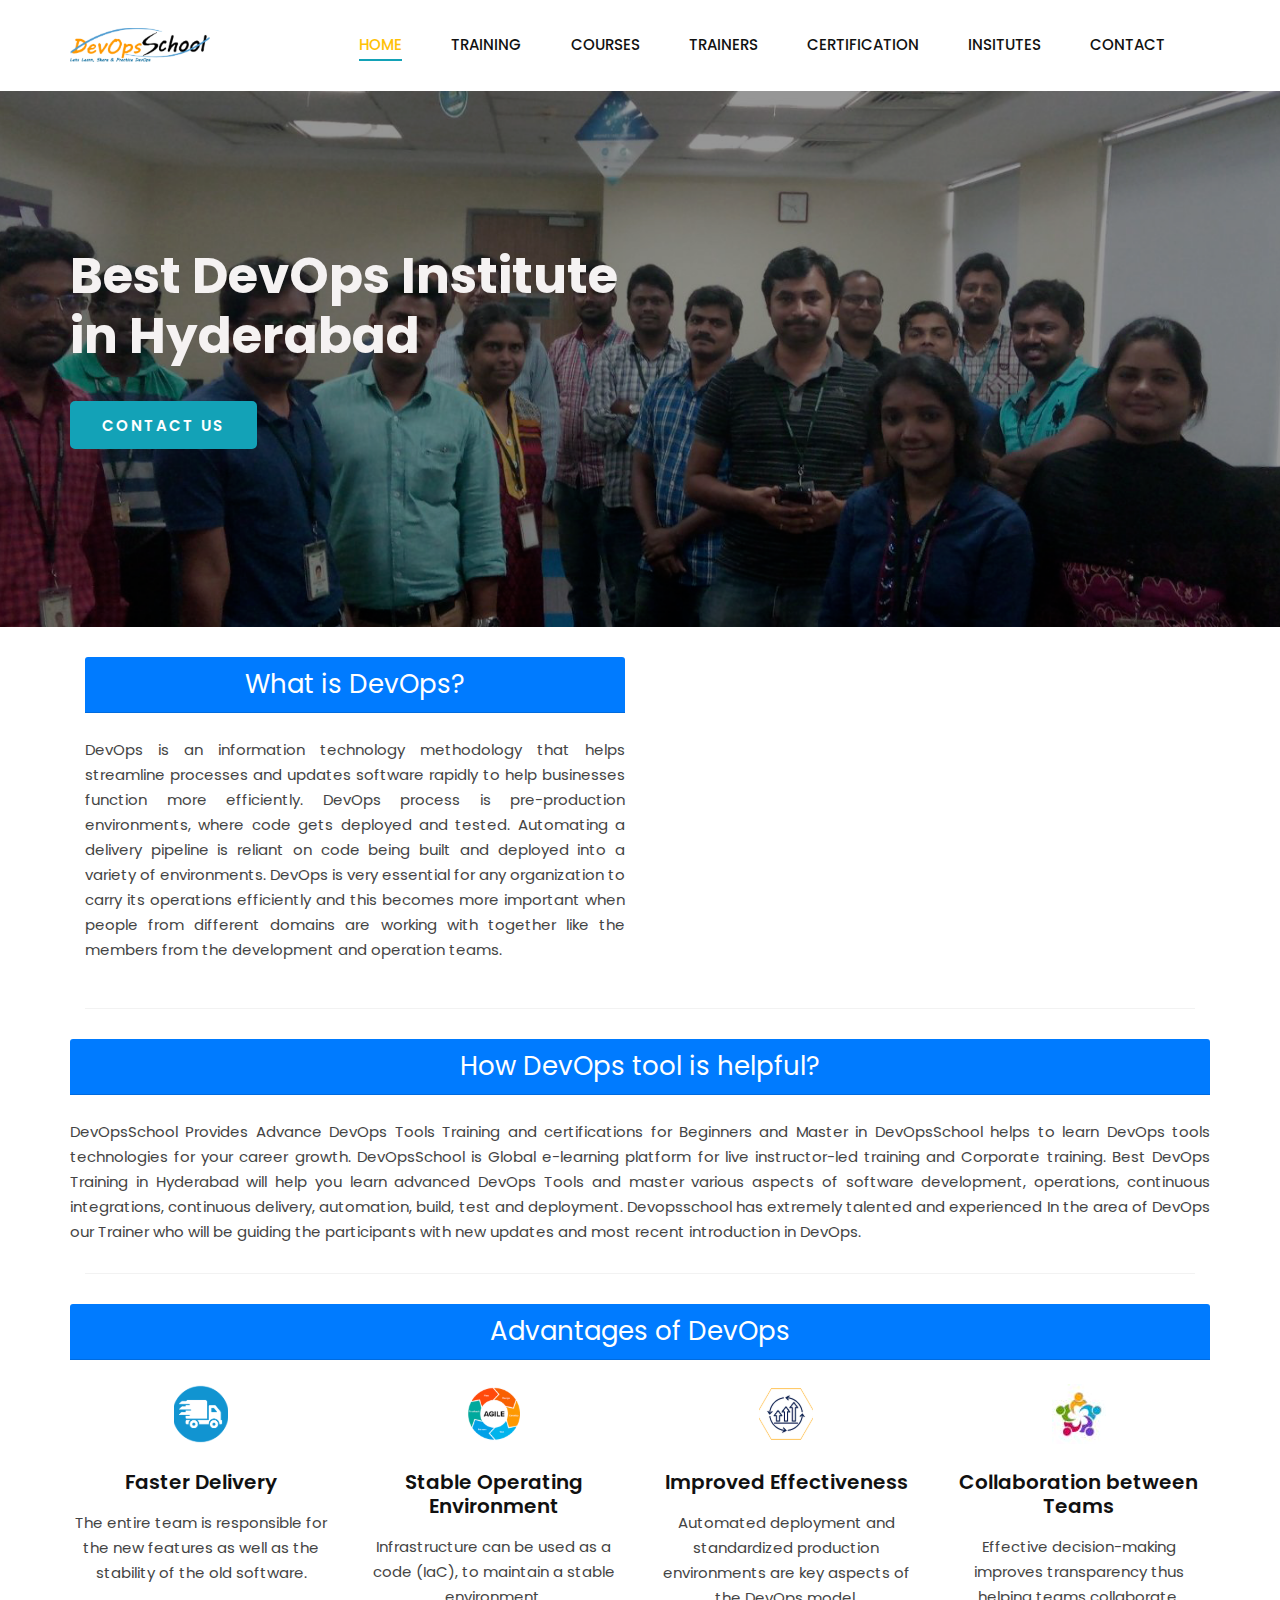
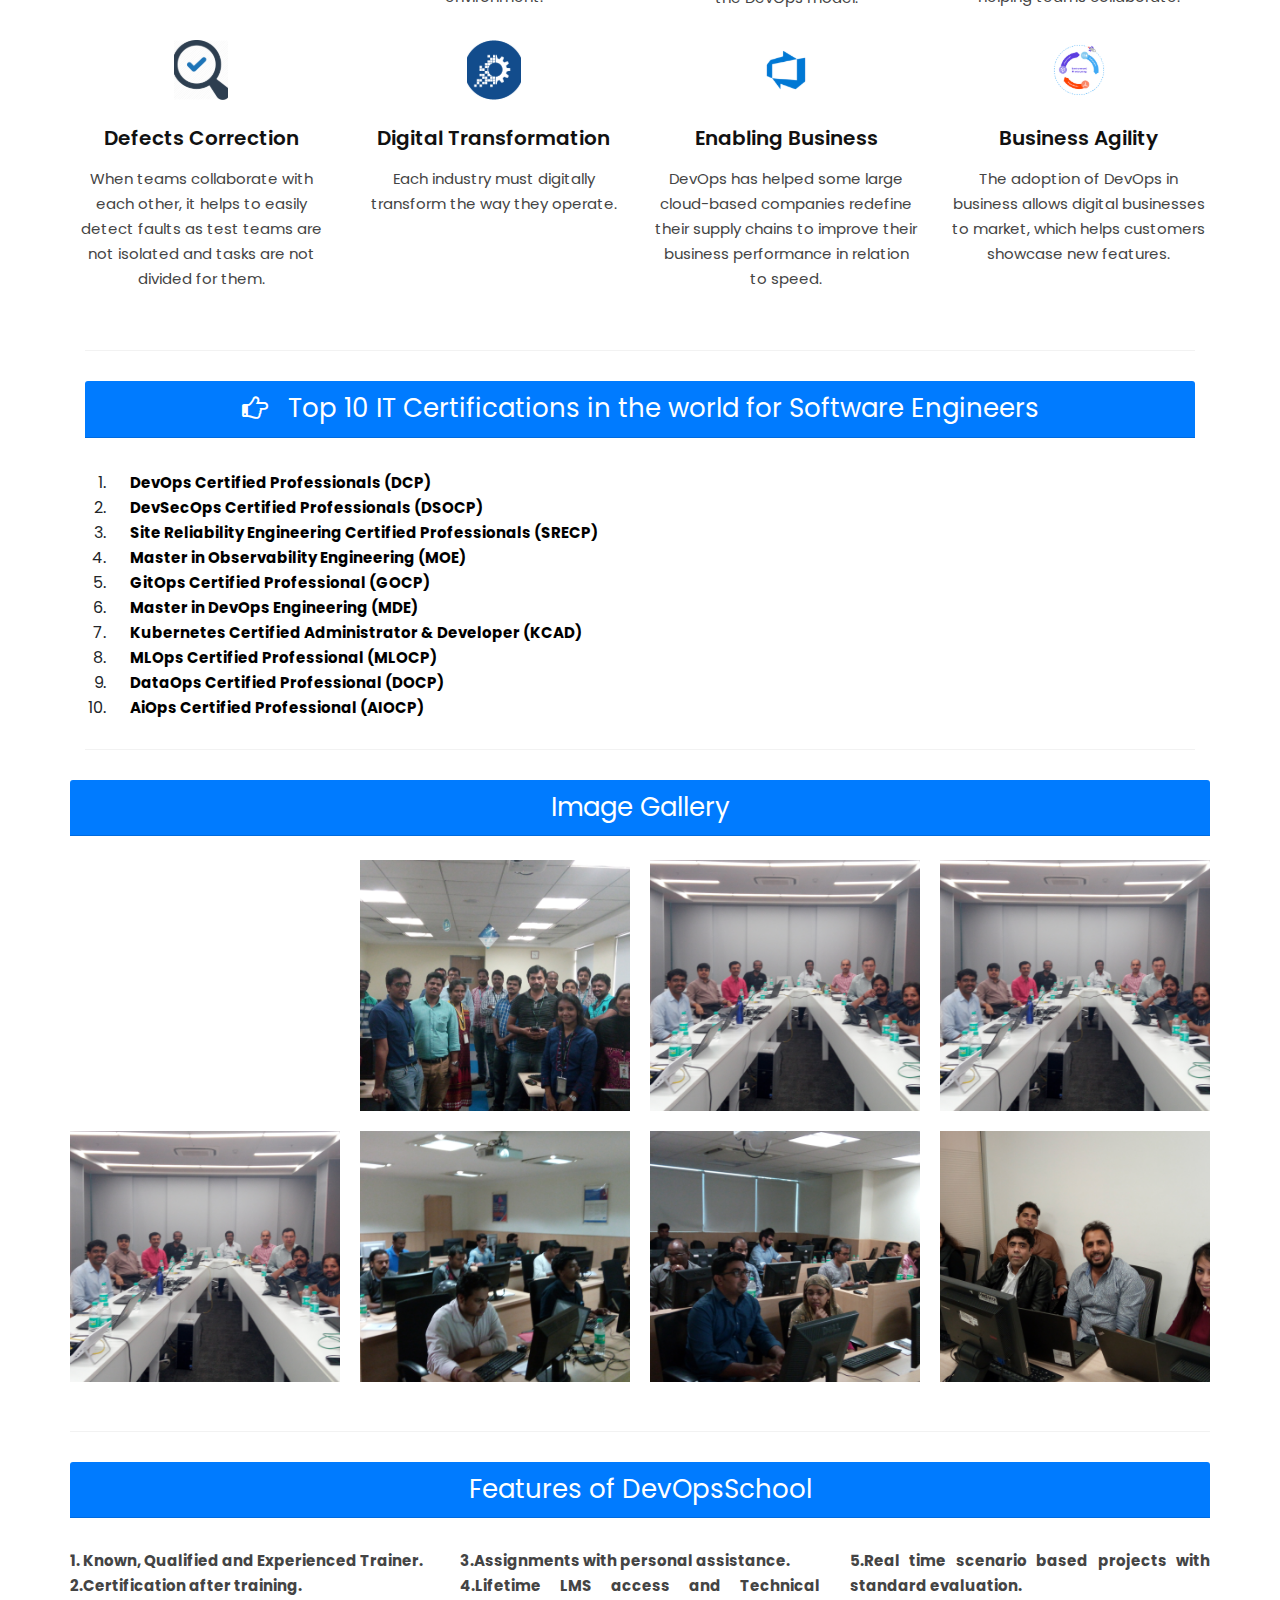
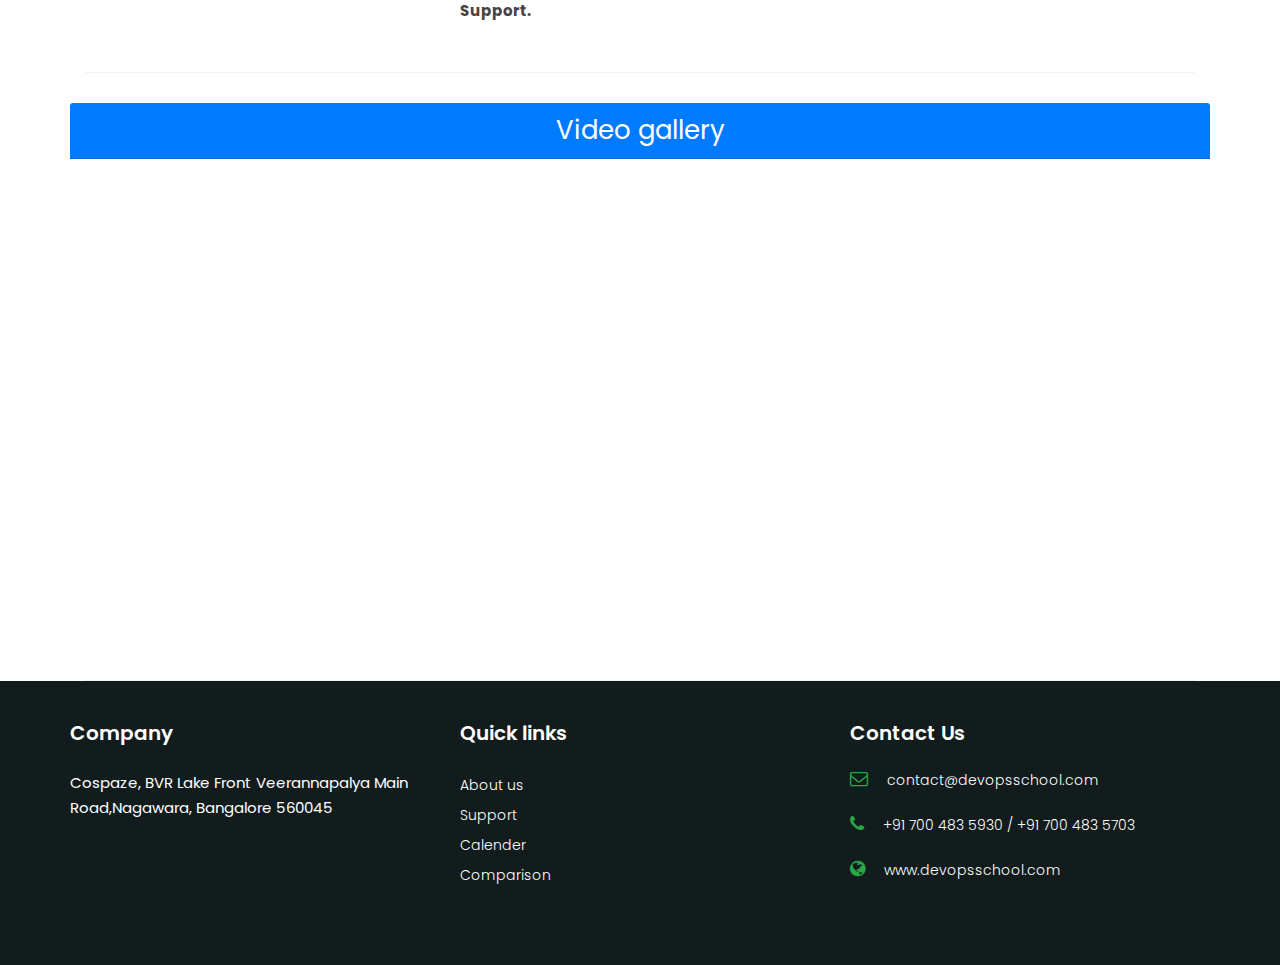
<file: index.html>
<!DOCTYPE html>
<html lang="zxx">

<head>
    <meta charset="UTF-8">
    <meta name="description" content="Aesthetic Template">
    <meta name="keywords" content="Aesthetic, unica, creative, html">
    <meta name="viewport" content="width=device-width, initial-scale=1.0">
    <meta http-equiv="X-UA-Compatible" content="ie=edge">
    <title>Best DevOps Institute in Hyderabad</title>

    <!-- Google Font -->
    <link href="https://fonts.googleapis.com/css2?family=Poppins:wght@300;400;500;600;700;800;900&display=swap"
        rel="stylesheet">

    <!-- Css Styles -->
    <link rel="stylesheet" href="css/bootstrap.min.css" type="text/css">
    <link rel="stylesheet" href="css/font-awesome.min.css" type="text/css">
    <link rel="stylesheet" href="css/flaticon.css" type="text/css">
    <link rel="stylesheet" href="css/nice-select.css" type="text/css">
    <link rel="stylesheet" href="css/jquery-ui.min.css" type="text/css">
    <link rel="stylesheet" href="css/magnific-popup.css" type="text/css">
    <link rel="stylesheet" href="css/owl.carousel.min.css" type="text/css">
    <link rel="stylesheet" href="css/slicknav.min.css" type="text/css">
    <link rel="stylesheet" href="css/style.css" type="text/css">
    <style>
        .ol {
            margin-top: 25px;
            margin-left: 25px;
        }

        .text {
            color: black;
            margin-left: 20px;
            text-decoration: none;
        }
    </style>
</head>

<body>
    <!-- Page Preloder -->


    <!-- Header Section Begin -->
    <header class="header">
        <div class="container">
            <div class="row">
                <div class="col-lg-2">
                    <div class="header__logo">
                        <a href="./index.html"><img src="img/dev-logo.png" alt=""></a>
                    </div>
                </div>
                <div class="col-lg-10">
                    <div class="header__menu__option">
                        <nav class="header__menu">
                            <ul>
                                <li class="active"><a href="./index.html" class="text-warning">Home</a></li>
                                <li><a href="./training.html">Training</a></li>
                                <li><a href="./courses.html">Courses</a></li>
                                <li><a href="./trainers.html">Trainers</a></li>
                                <li><a href="./certification.html">Certification</a></li>
                                <li><a href="./insitutes.html">Insitutes</a></li>
                                <li><a href="./contact.html">Contact</a></li>
                            </ul>
                        </nav>
                    </div>
                </div>
            </div>

        </div>
    </header>
    <!-- Header Section End -->

    <!-- Hero Section Begin -->
    <section class="hero spad set-bg" data-setbg="img/hero-bg.png">
        <div class="container">
            <div class="row">
                <div class="col-lg-6">
                    <div class="hero__text">
                        <span></span>
                        <h2>Best DevOps Institute in Hyderabad</h2>
                        <a href="contact.html" class="primary-btn normal-btn">Contact us</a>
                    </div>
                </div>
            </div>
        </div>
    </section>
    <!-- Hero Section End -->

    <!-- Consultation Section Begin -->
    <section class="consultation">
        <div class="container">
            <div class="row">
                <div class="col-lg-4">
                </div>
            </div>
            <div class="col-lg-12">
                <div class="consultation__text">
                    <div class="row">
                        <div class="col-lg-6 col-md-6">
                            <div class="consultation__text__item">
                                <div class="card-header bg-primary text-white text-center">
                                    <h2>What is DevOps?</h2>
                                </div><br>
                                <p class="text-justify">DevOps is an information technology methodology that helps
                                    streamline processes and updates software rapidly to help businesses function more
                                    efficiently. DevOps process is pre-production environments, where code gets deployed
                                    and tested. Automating a delivery pipeline is reliant on code being built and
                                    deployed into a variety of environments.

                                    DevOps is very essential for any organization to carry its operations efficiently
                                    and this becomes more important when people from different domains are working with
                                    together like the members from the development and operation teams.</p>
                            </div>
                        </div>
                        <div class="col-lg-6 col-md-5" style="padding-top:-30px;">
                            <iframe width="560" height="315" src="https://www.youtube.com/embed/7ppfzrKe0a0"
                                frameborder="0"
                                allow="accelerometer; autoplay; encrypted-media; gyroscope; picture-in-picture"
                                allowfullscreen></iframe>
                        </div>
                    </div>
                </div>
            </div>
        </div>
    </section>
    <!-- Consultation Section End -->


    <!-- Consultation Section Begin -->
    <section class="consultation">
        <div class="container">
            <div class="col-lg-12">
                <div class="consultation__text">
                    <div class="row">
                        <div class="consultation__text__item">
                            <div class="card-header bg-primary text-white text-center">
                                <h2>How DevOps tool is helpful?</h2>
                            </div><br>
                            <p class="text-justify">DevOpsSchool Provides Advance DevOps Tools Training and
                                certifications for Beginners and Master in DevOpsSchool helps to learn DevOps tools
                                technologies for your career growth. DevOpsSchool is Global e-learning platform for live
                                instructor-led training and Corporate training. Best DevOps Training in Hyderabad will
                                help you learn advanced DevOps Tools and master various aspects of software development,
                                operations, continuous integrations, continuous delivery, automation, build, test and
                                deployment. Devopsschool has extremely talented and experienced In the area of DevOps
                                our Trainer who will be guiding the participants with new updates and most recent
                                introduction in DevOps.</p>
                        </div>
                    </div>
                </div>
            </div>
        </div>
    </section>
    <!-- Consultation Section End -->



    <!-- Chooseus Section Begin -->
    <section class="consultation">
        <div class="container">
            <div class="col-lg-12">
                <div class="consultation__text">
                    <div class="row">
                        <div class="consultation__text__item">
                            <div class="card-header bg-primary text-white text-center">
                                <h2>Advantages of DevOps</h2>
                            </div><br>
                            <div class="row">
                                <div class="col-lg-3 col-md-6 col-sm-6">
                                    <div class="chooseus__item">
                                        <img src="img/icons/faster-delivery.png" alt="">
                                        <h5>Faster Delivery</h5>
                                        <p>The entire team is responsible for the new features as well as the stability
                                            of the old software.</p>
                                    </div>
                                </div>
                                <div class="col-lg-3 col-md-6 col-sm-6">
                                    <div class="chooseus__item">
                                        <img src="img/icons/stable-operating-environment.png" alt="">
                                        <h5>Stable Operating Environment</h5>
                                        <p>Infrastructure can be used as a code (IaC), to maintain a stable environment.
                                        </p>
                                    </div>
                                </div>
                                <div class="col-lg-3 col-md-6 col-sm-6">
                                    <div class="chooseus__item">
                                        <img src="img/icons/improved-effectiveness.png" alt="">
                                        <h5>Improved Effectiveness</h5>
                                        <p>Automated deployment and standardized production environments are key aspects
                                            of the DevOps model.</p>
                                    </div>
                                </div>
                                <div class="col-lg-3 col-md-6 col-sm-6">
                                    <div class="chooseus__item">
                                        <img src="img/icons/collaboration-between-teams.jpg" alt="">
                                        <h5>Collaboration between Teams</h5>
                                        <p>Effective decision-making improves transparency thus helping teams
                                            collaborate.</p>
                                    </div>
                                </div>
                            </div>

                            <div class="row">
                                <div class="col-lg-3 col-md-6 col-sm-6">
                                    <div class="chooseus__item">
                                        <img src="img/icons/defects-correction.png" alt="">
                                        <h5>Defects Correction</h5>
                                        <p>When teams collaborate with each other, it helps to easily detect faults as
                                            test teams are not isolated and tasks are not divided for them.</p>
                                    </div>
                                </div>
                                <div class="col-lg-3 col-md-6 col-sm-6">
                                    <div class="chooseus__item">
                                        <img src="img/icons/digital-transformation.png" alt="">
                                        <h5>Digital Transformation</h5>
                                        <p>Each industry must digitally transform the way they operate. </p>
                                    </div>
                                </div>
                                <div class="col-lg-3 col-md-6 col-sm-6">
                                    <div class="chooseus__item">
                                        <img src="img/icons/enabling-business.png" alt="">
                                        <h5>Enabling Business</h5>
                                        <p>DevOps has helped some large cloud-based companies redefine their supply
                                            chains to improve their business performance in relation to speed.</p>
                                    </div>
                                </div>
                                <div class="col-lg-3 col-md-6 col-sm-6">
                                    <div class="chooseus__item">
                                        <img src="img/icons/business-agility.png" alt="">
                                        <h5>Business Agility</h5>
                                        <p>The adoption of DevOps in business allows digital businesses to market, which
                                            helps customers showcase new features.</p>
                                    </div>
                                </div>
                            </div>
                        </div>
                    </div>
                </div>
            </div>
        </div>
    </section>
    <!-- Chooseus Section End -->
    <section class="consultation">
        <div class="container">
            <div class="col-lg-12">
                <div class="consultation__text">
                    <!-- <div class="row"> -->
                    <div class="consultation__text__item">
                        <div class="card-header bg-primary text-white text-center">
                            <h2><i class="fa fa-hand-o-right mr-8"></i><a class="text"
                                    href="https://www.devopsschool.com/blog/top-10-it-certifications-in-the-world-for-software-engineers-in-2022/">Top
                                    10 IT Certifications in the world for Software Engineers</a></h2>
                        </div><br>
                        <ol class="ol mt-2">
                            <li>
                                <p class="text-justify"><a class="text"
                                        href="https://www.devopsschool.com/certification/devops-certified-professional-dcp.html"
                                        target="_blank"><b> DevOps
                                            Certified Professionals (DCP)</b></a></p>
                            </li>
                            <li>
                                <p class="text-justify"><a class="text"
                                        href="https://www.devopsschool.com/certification/devsecops-certified-professional-dsocp.html"
                                        target="_blank"><b>DevSecOps
                                            Certified Professionals (DSOCP)</b></a></p>
                            </li>
                            <li>
                                <p class="text-justify"><a class="text"
                                        href="https://www.devopsschool.com/certification/sre-certified-professional-srecp.html"
                                        target="_blank"><b>Site
                                            Reliability Engineering Certified Professionals (SRECP)</b></a></p>
                            </li>
                            <li>
                                <p class="text-justify"><a class="text"
                                        href="https://www.devopsschool.com/certification/master-observability-engineering.html"
                                        target="_blank"><b>Master in
                                            Observability Engineering (MOE)</b></a></p>
                            </li>
                            <li>
                                <p class="text-justify"><a class="text"
                                        href="https://www.devopsschool.com/certification/gitops-certified-professional.html"
                                        target="_blank"><b>GitOps
                                            Certified Professional (GOCP)</b></a></p>
                            </li>
                            <li>
                                <p class="text-justify"><a class="text"
                                        href="https://www.devopsschool.com/certification/master-in-devops-engineering.html"
                                        target="_blank"><b>Master in
                                            DevOps Engineering (MDE)</b></a></p>
                            </li>
                            <li>
                                <p class="text-justify"><a class="text"
                                        href="https://www.devopsschool.com/certification/kubernetes-certified-administrator-developer.html"
                                        target="_blank"><b>Kubernetes
                                            Certified Administrator & Developer (KCAD)</b></a></p>
                            </li>
                            <li>
                                <p class="text-justify"><a class="text"
                                        href="https://www.devopsschool.com/certification/mlops-certified-professional.html"
                                        target="_blank"><b>MLOps
                                            Certified Professional (MLOCP)</b></a></p>
                            </li>
                            <li>
                                <p class="text-justify"><a class="text"
                                        href="https://www.devopsschool.com/certification/dataops-certified-professional.html"
                                        target="_blank"><b>DataOps
                                            Certified Professional (DOCP)</b></a></p>
                            </li>
                            <li>
                                <p class="text-justify"><a class="text"
                                        href="https://www.devopsschool.com/certification/aiops-training-course.html"
                                        target="_blank"><b>AiOps Certified
                                            Professional (AIOCP)</b></a></p>
                            </li>
                        </ol>
                    </div>
                </div>
            </div>
        </div>
        </div>
    </section>


    <!-- Team Section Begin -->
    <section class="consultation">
        <div class="container">
            <div class="row">
                <div class="col-lg-12">
                    <div class="consultation__text">
                        <div class="consultation__text__item">
                            <div class="card-header bg-primary text-white text-center">
                                <h2>Image Gallery</h2>
                            </div><br>
                            <div class="gallery">
                                <div class="gallery__container">
                                    <div class="grid-sizer"></div>
                                    <div class="gc__item set-bg" data-setbg="img/">
                                        <a href="img/" class="image-popup"><i class="fa fa-search-plus"></i></a>
                                    </div>
                                    <div class="gc__item set-bg" data-setbg="img/gallery/gallery-2.jpg">
                                        <a href="img/gallery/gallery-2.jpg" class="image-popup"><i
                                                class="fa fa-search-plus"></i></a>
                                    </div>
                                    <div class="gc__item set-bg" data-setbg="img/gallery/gallery-3.jpg">
                                        <a href="img/gallery/gallery-3.jpg" class="image-popup"><i
                                                class="fa fa-search-plus"></i></a>
                                    </div>

                                    <div class="gc__item set-bg" data-setbg="img/gallery/gallery-3.jpg">
                                        <a href="img/gallery/gallery-3.jpg" class="image-popup"><i
                                                class="fa fa-search-plus"></i></a>
                                    </div>

                                    <div class="gc__item set-bg" data-setbg="img/gallery/gallery-3.jpg">
                                        <a href="img/gallery/gallery-3.jpg" class="image-popup"><i
                                                class="fa fa-search-plus"></i></a>
                                    </div>

                                    <div class="gc__item set-bg" data-setbg="img/gallery/gallery-5.jpg">
                                        <a href="img/gallery/gallery-5.jpg" class="image-popup"><i
                                                class="fa fa-search-plus"></i></a>
                                    </div>
                                    <div class="gc__item set-bg" data-setbg="img/gallery/gallery-6.jpg">
                                        <a href="img/gallery/gallery-6.jpg" class="image-popup"><i
                                                class="fa fa-search-plus"></i></a>
                                    </div>
                                    <div class="gc__item set-bg" data-setbg="img/gallery/gallery-7.jpg">
                                        <a href="img/gallery/gallery-7.jpg" class="image-popup"><i
                                                class="fa fa-search-plus"></i></a>
                                    </div>
                                </div>
                            </div><!-- Gallery End -->
                        </div>
                    </div>
                </div>
            </div>
        </div>
    </section>
    <!-- Team Section End -->



    <!-- Latest News Begin -->
    <!-- Chooseus Section Begin -->
    <section class="consultation">
        <div class="container">
            <div class="col-lg-12">
                <div class="consultation__text">
                    <div class="row">
                        <div class="consultation__text__item">
                            <div class="card-header bg-primary text-white text-center">
                                <h2>Features of DevOpsSchool</h2>
                            </div><br>
                            <div class="row">
                                <div class="col-lg-4 col-md-4 col-sm-6">
                                    <div class="latest">
                                        <p class="text-justify"><b>1. Known, Qualified and Experienced Trainer.</b></p>
                                        <p class="text-justify"><b>2.Certification after training.</b></p>
                                    </div>
                                </div>
                                <div class="col-lg-4 col-md-4 col-sm-6">
                                    <div class="latest">
                                        <p class="text-justify"><b>3.Assignments with personal assistance.</b></p>
                                        <p class="text-justify"><b>4.Lifetime LMS access and Technical Support.</b></p>
                                    </div>
                                </div>
                                <div class="col-lg-4 col-md-4 col-sm-6">
                                    <div class="latest">
                                        <p class="text-justify"><b>5.Real time scenario based projects with standard
                                                evaluation.</b></p>
                                    </div>
                                </div>
                            </div>
                        </div>
                    </div>
                </div>
            </div>
        </div>
    </section>
    <!-- Latest News End -->


    <section class="consultation">
        <div class="container">
            <div class="col-lg-12">
                <div class="consultation__text">
                    <div class="row">
                        <div class="consultation__text__item">
                            <div class="card-header bg-primary text-white text-center">
                                <h2>Video gallery</h2>
                            </div><br>

                            <div class="row">
                                <div class="col-md-4 col-sm-6">
                                    <div class="our-team">
                                        <div class="team_img">
                                            <iframe width="360" height="215"
                                                src="https://www.youtube.com/embed/9IYQ4y2paKw" frameborder="0"
                                                allow="accelerometer; autoplay; encrypted-media; gyroscope; picture-in-picture"
                                                allowfullscreen></iframe>
                                        </div>
                                    </div>
                                </div>

                                <div class="col-md-4 col-sm-6">
                                    <div class="our-team">
                                        <div class="team_img">
                                            <iframe width="360" height="215"
                                                src="https://www.youtube.com/embed/nUBzGA1W8Rw" frameborder="0"
                                                allow="accelerometer; autoplay; encrypted-media; gyroscope; picture-in-picture"
                                                allowfullscreen></iframe>
                                        </div>
                                    </div>
                                </div>

                                <div class="col-md-4 col-sm-6">
                                    <div class="our-team">
                                        <div class="team_img">
                                            <iframe width="360" height="215"
                                                src="https://www.youtube.com/embed/-eq1bkGF4rg" frameborder="0"
                                                allow="accelerometer; autoplay; encrypted-media; gyroscope; picture-in-picture"
                                                allowfullscreen></iframe>
                                        </div>
                                    </div>
                                </div>
                            </div><br>

                            <div class="row">
                                <div class="col-md-4 col-sm-6">
                                    <div class="our-team">
                                        <div class="team_img">
                                            <iframe width="360" height="215"
                                                src="https://www.youtube.com/embed/TAaXjhTtddI" frameborder="0"
                                                allow="accelerometer; autoplay; encrypted-media; gyroscope; picture-in-picture"
                                                allowfullscreen></iframe>
                                        </div>
                                    </div>
                                </div>

                                <div class="col-md-4 col-sm-6">
                                    <div class="our-team">
                                        <div class="team_img">
                                            <iframe width="360" height="215"
                                                src="https://www.youtube.com/embed/iYMdvUqqfLI" frameborder="0"
                                                allow="accelerometer; autoplay; encrypted-media; gyroscope; picture-in-picture"
                                                allowfullscreen></iframe>
                                        </div>
                                    </div>
                                </div>

                                <div class="col-md-4 col-sm-6">
                                    <div class="our-team">
                                        <div class="team_img">
                                            <iframe width="360" height="215"
                                                src="https://www.youtube.com/embed/BadwcYVeYEA" frameborder="0"
                                                allow="accelerometer; autoplay; encrypted-media; gyroscope; picture-in-picture"
                                                allowfullscreen></iframe>
                                        </div>
                                    </div>
                                </div>
                            </div>
                        </div>
                    </div>
                </div><!-- end container -->
            </div><!-- end section -->
        </div>
    </section>



    <!-- Footer Section Begin -->
    <footer class="footer">
        <div class="container">
            <div class="row">
                <div class="col-lg-4 col-md-3 col-sm-6">
                    <div class="footer__widget">
                        <h5>Company</h5>
                        <ul>
                            <p class="text-white">Cospaze, BVR Lake Front Veerannapalya Main Road,Nagawara, Bangalore
                                560045</p>
                        </ul>
                    </div>
                </div>
                <div class="col-lg-4 col-md-3 col-sm-6">
                    <div class="footer__widget">
                        <h5>Quick links</h5>
                        <ul>
                            <li><a href="index.html">About us</a></li>
                            <li><a href="https://www.devopsschool.com/support/">Support</a></li>
                            <li><a href="https://www.devopsschool.com/calender/">Calender</a></li>
                            <li><a href="https://www.devopsschool.com/comparison/">Comparison</a></li>
                        </ul>
                    </div>
                </div>
                <div class="col-lg-4 col-md-6 col-sm-6">
                    <div class="footer__address">
                        <h5>Contact Us</h5>
                        <ul>
                            <li class="m-0"> <i class="fa fa-envelope-o text-success "></i> <a class="text-white"
                                    href="mailto:contact@DevopsSchool.com">contact@devopsschool.com</a> </li><br>

                            <li class="m-0"> <i class="fa fa-phone text-success  "></i> <a class="text-white"
                                    href="#">+91 700 483 5930 / +91 700 483 5703</a> </li><br>

                            <li class="m-0"> <i class="fa fa-globe text-success"></i> <a
                                    href="http://www.devopsschool.com/" target="_blank"
                                    class="text-white">www.devopsschool.com</a> </li>
                        </ul>
                    </div>
                </div>
            </div>
        </div>
    </footer>
    <!-- Footer Section End -->

    <!-- Js Plugins -->
    <script src="js/jquery-3.3.1.min.js"></script>
    <script src="js/bootstrap.min.js"></script>
    <script src="js/jquery.magnific-popup.min.js"></script>
    <script src="js/masonry.pkgd.min.js"></script>
    <script src="js/jquery-ui.min.js"></script>
    <script src="js/jquery.nice-select.min.js"></script>
    <script src="js/jquery.slicknav.js"></script>
    <script src="js/owl.carousel.min.js"></script>
    <script src="js/main.js"></script>
    <script>
        function myFunction() {
            document.getElementById("demo").innerHTML = "Hello World";
        }
    </script>
</body>

</html>
</file>
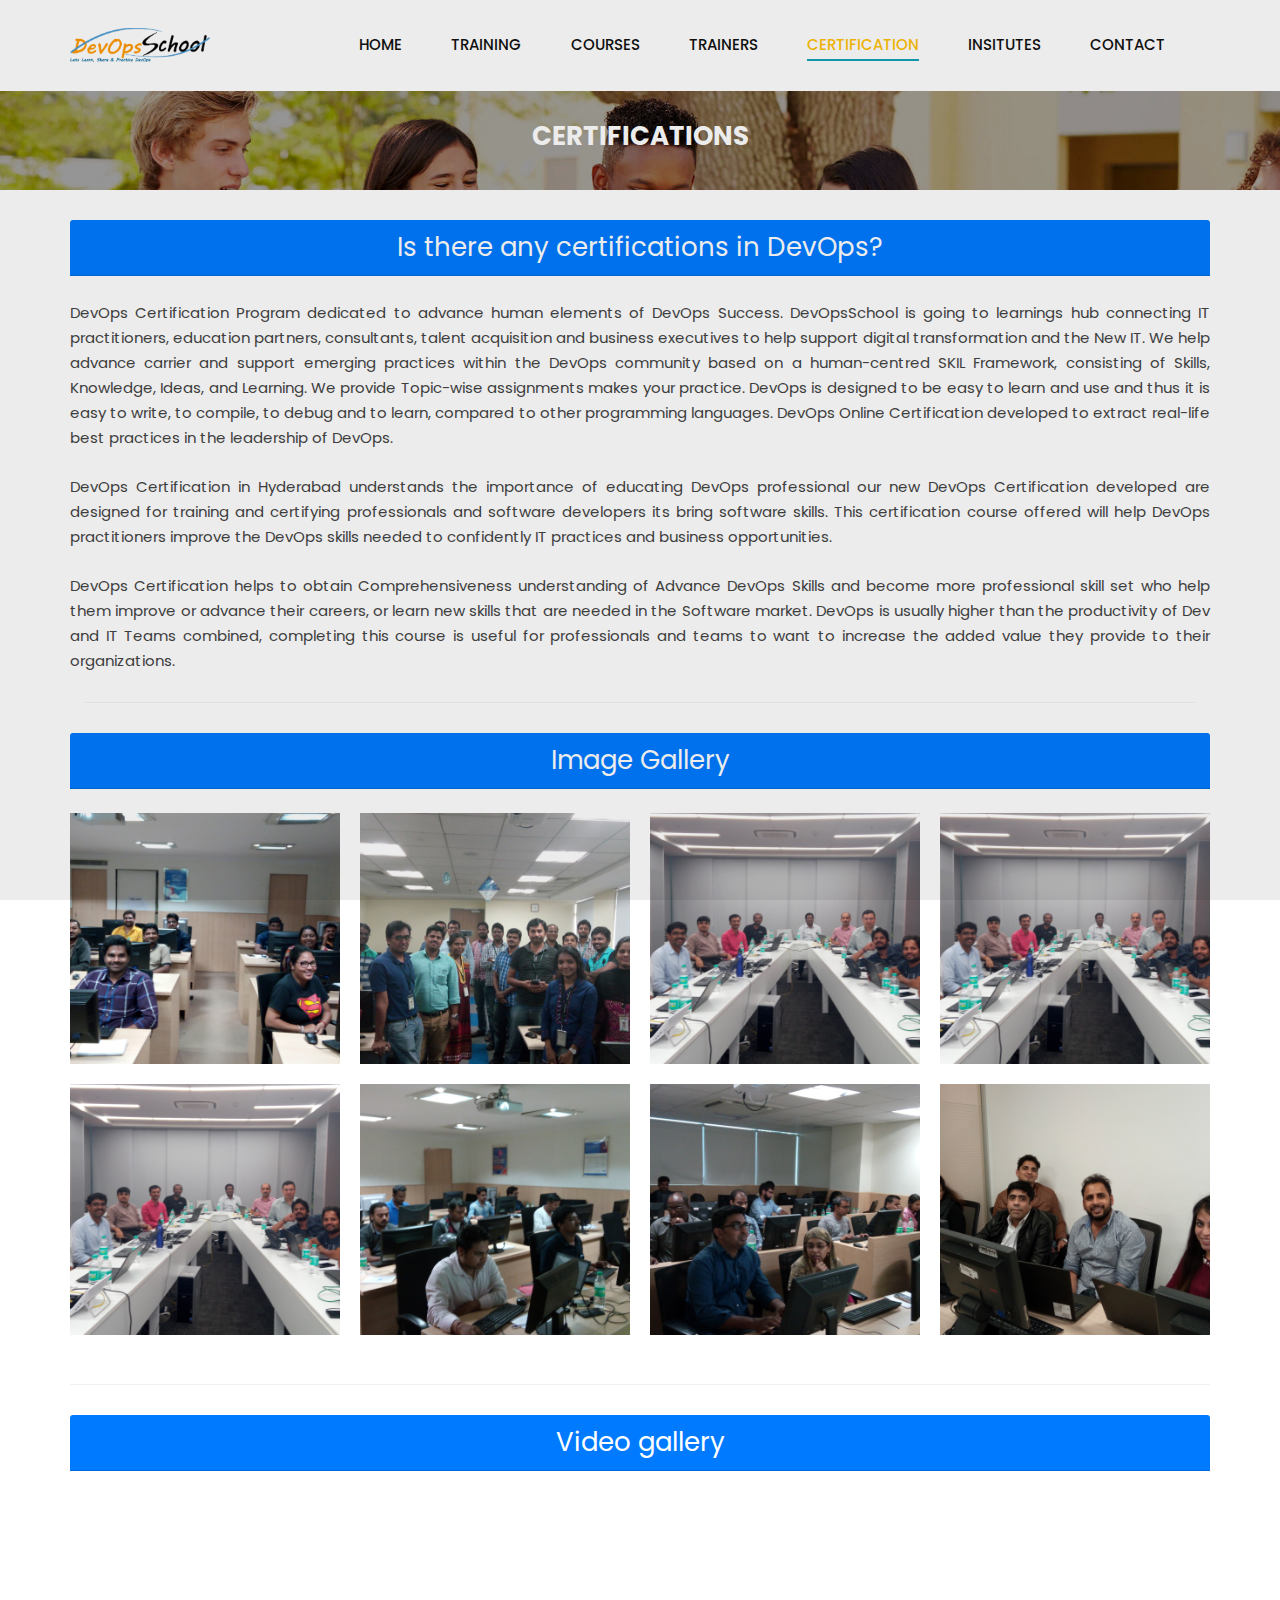
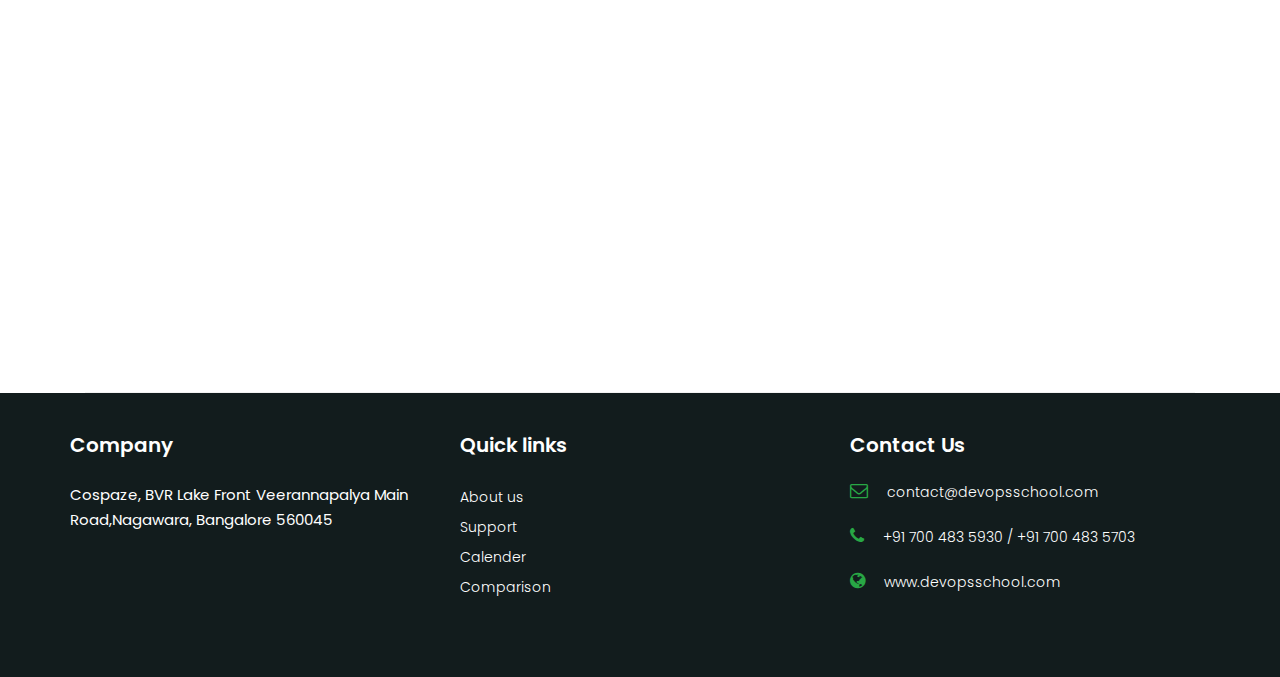
<file: certification.html>
<!DOCTYPE html>
<html lang="zxx">

<head>
    <meta charset="UTF-8">
    <meta name="description" content="Aesthetic Template">
    <meta name="keywords" content="Aesthetic, unica, creative, html">
    <meta name="viewport" content="width=device-width, initial-scale=1.0">
    <meta http-equiv="X-UA-Compatible" content="ie=edge">
    <title>Best DevOps Institute in Hyderabad</title>

    <!-- Google Font -->
    <link href="https://fonts.googleapis.com/css2?family=Poppins:wght@300;400;500;600;700;800;900&display=swap"
    rel="stylesheet">

    <!-- Css Styles -->
    <link rel="stylesheet" href="css/bootstrap.min.css" type="text/css">
    <link rel="stylesheet" href="css/font-awesome.min.css" type="text/css">
    <link rel="stylesheet" href="css/flaticon.css" type="text/css">
    <link rel="stylesheet" href="css/nice-select.css" type="text/css">
    <link rel="stylesheet" href="css/jquery-ui.min.css" type="text/css">
    <link rel="stylesheet" href="css/magnific-popup.css" type="text/css">
    <link rel="stylesheet" href="css/owl.carousel.min.css" type="text/css">
    <link rel="stylesheet" href="css/slicknav.min.css" type="text/css">
    <link rel="stylesheet" href="css/style.css" type="text/css">
</head>

<body>
    <!-- Page Preloder -->
    <div id="preloder">
        <div class="loader"></div>
    </div>

    

    <!-- Header Section Begin -->
    <header class="header">     
        <div class="container">
            <div class="row">
                <div class="col-lg-2">
                    <div class="header__logo">
                        <a href="./index.html"><img src="img/dev-logo.png" alt=""></a>
                    </div>
                </div>
                <div class="col-lg-10">
                    <div class="header__menu__option">
                        <nav class="header__menu">
                            <ul>
                                <li><a href="./index.html">Home</a></li>
                                <li><a href="./training.html">Training</a></li>
                                <li><a href="./courses.html">Courses</a></li>
                                <li><a href="./trainers.html">Trainers</a></li>
                                <li class="active"><a href="./certification.html" class="text-warning">Certification</a></li>
                                <li><a href="./insitutes.html">Insitutes</a></li>
                                <li><a href="./contact.html">Contact</a></li>
                            </ul>
                        </nav>
                    </div>
                </div>
            </div>
 
        </div>
    </header>
    <!-- Header Section End -->

    <!-- Breadcrumb Section Begin -->
    <section class="breadcrumb-option spad set-bg" data-setbg="img/bg.jpg">
        <div class="container">
            <div class="row">
                <div class="col-lg-12 text-center">
                    <div class="breadcrumb__text">
                        <h2>Certifications</h2>
                        
                    </div>
                </div>
            </div>
        </div>
    </section>
    <!-- Breadcrumb Section End -->

    <!-- Pricing Section Begin -->
    <!-- Consultation Section Begin -->
    <section class="consultation">
        <div class="container">
            <div class="col-lg-12">
                <div class="consultation__text">
                    <div class="row">                          
                        <div class="consultation__text__item">
                            <div class="card-header bg-primary text-white text-center">
                                <h2>Is there any certifications in DevOps?</h2>
                            </div><br>
                            <p class="text-justify">
							DevOps Certification Program dedicated to advance human elements of DevOps Success. DevOpsSchool is going to learnings hub connecting IT practitioners, education partners, consultants, talent acquisition and business executives to help support digital transformation and the New IT. We help advance carrier and support emerging practices within the DevOps community based on a human-centred SKIL Framework, consisting of Skills, Knowledge, Ideas, and Learning. We provide Topic-wise assignments makes your practice. DevOps is designed to be easy to learn and use and thus it is easy to write, to compile, to debug and to learn, compared to other programming languages. DevOps Online Certification developed to extract real-life best practices in the leadership of DevOps.</p> <br>
									
							<p class="text-justify">DevOps Certification in Hyderabad understands the importance of educating DevOps professional our new DevOps Certification developed are designed for training and certifying professionals and software developers its bring software skills. This certification course offered will help DevOps practitioners improve the DevOps skills needed to confidently IT practices and business opportunities.</p> <br>
									
							<p class="text-justify">DevOps Certification helps to obtain Comprehensiveness understanding of Advance DevOps Skills and become more professional skill set who help them improve or advance their careers, or learn new skills that are needed in the Software market. DevOps is usually higher than the productivity of Dev and IT Teams combined, completing this course is useful for professionals and teams to want to increase the added value they provide to their organizations.</p>
                        </div>
                    </div>  
                </div>
            </div>
        </div>
    </section>
	
	
	
	<!-- Team Section Begin -->
     <section class="consultation">
        <div class="container">
            <div class="row">
                <div class="col-lg-12">
                    <div class="consultation__text">
                        <div class="consultation__text__item">
                            <div class="card-header bg-primary text-white text-center">
                                <h2>Image Gallery</h2>
                            </div><br>
							<div class="gallery">
								<div class="gallery__container">
									<div class="grid-sizer"></div>
									<div class="gc__item set-bg" data-setbg="img/gallery/gallery-1.jpg">
										<a href="img/gallery/gallery-1.jpg" class="image-popup"><i class="fa fa-search-plus"></i></a>
									</div>
									<div class="gc__item set-bg" data-setbg="img/gallery/gallery-2.jpg">
										<a href="img/gallery/gallery-2.jpg" class="image-popup"><i class="fa fa-search-plus"></i></a>
									</div>
									<div class="gc__item set-bg" data-setbg="img/gallery/gallery-3.jpg">
										<a href="img/gallery/gallery-3.jpg" class="image-popup"><i class="fa fa-search-plus"></i></a>
									</div>
											
									<div class="gc__item set-bg" data-setbg="img/gallery/gallery-3.jpg">
										<a href="img/gallery/gallery-3.jpg" class="image-popup"><i class="fa fa-search-plus"></i></a>
									</div>
											
									<div class="gc__item set-bg" data-setbg="img/gallery/gallery-3.jpg">
										<a href="img/gallery/gallery-3.jpg" class="image-popup"><i class="fa fa-search-plus"></i></a>
									</div>
											
									<div class="gc__item set-bg" data-setbg="img/gallery/gallery-5.jpg">
										<a href="img/gallery/gallery-5.jpg" class="image-popup"><i class="fa fa-search-plus"></i></a>
									</div>
									<div class="gc__item set-bg" data-setbg="img/gallery/gallery-6.jpg">
										<a href="img/gallery/gallery-6.jpg" class="image-popup"><i class="fa fa-search-plus"></i></a>
									</div>
									<div class="gc__item set-bg" data-setbg="img/gallery/gallery-7.jpg">
										<a href="img/gallery/gallery-7.jpg" class="image-popup"><i class="fa fa-search-plus"></i></a>
									</div>
								</div>
							</div><!-- Gallery End -->
			            </div>
                    </div>
                </div>
            </div>
        </div>
    </section>
    <!-- Team Section End -->
	
	
	<!-- Team Section Begin -->
    <section class="consultation">
        <div class="container">
            <div class="col-lg-12">
                <div class="consultation__text">
                    <div class="row">                          
                        <div class="consultation__text__item">
                            <div class="card-header bg-primary text-white text-center">
                                <h2>Video gallery</h2>
                            </div><br>
                            <div class="row">
                                <div class="col-md-4 col-sm-6">
                                    <div class="our-team">
                                        <div class="team_img">
                                            <iframe width="360" height="215" src="https://www.youtube.com/embed/BkudL0bzvgQ" frameborder="0" allow="accelerometer; autoplay; encrypted-media; gyroscope; picture-in-picture" allowfullscreen></iframe>                     
                                        </div>                       
                                    </div>
                                </div>

                                <div class="col-md-4 col-sm-6">
                                    <div class="our-team">
                                        <div class="team_img">
                                            <iframe width="360" height="215" src="https://www.youtube.com/embed/Xwu62JrjWFc" frameborder="0" allow="accelerometer; autoplay; encrypted-media; gyroscope; picture-in-picture" allowfullscreen></iframe>                         
                                        </div>                      
                                    </div>
                                </div>

                                <div class="col-md-4 col-sm-6">
                                    <div class="our-team">
                                        <div class="team_img">
                                            <iframe width="360" height="215" src="https://www.youtube.com/embed/3LgDWc1Eolg" frameborder="0" allow="accelerometer; autoplay; encrypted-media; gyroscope; picture-in-picture" allowfullscreen></iframe>                          
                						</div>
                                    </div>
                                </div>				
                            </div><br>
                			
                			<div class="row">
                                <div class="col-md-4 col-sm-6">
                                    <div class="our-team">
                                        <div class="team_img">
                                            <iframe width="360" height="215" src="https://www.youtube.com/embed/r5klccEuYzo" frameborder="0" allow="accelerometer; autoplay; encrypted-media; gyroscope; picture-in-picture" allowfullscreen></iframe>                         
                                        </div>                       
                                    </div>
                                </div>

                                <div class="col-md-4 col-sm-6">
                                    <div class="our-team">
                                        <div class="team_img">
                                            <iframe width="360" height="215" src="https://www.youtube.com/embed/9IYQ4y2paKw" frameborder="0" allow="accelerometer; autoplay; encrypted-media; gyroscope; picture-in-picture" allowfullscreen></iframe>                        
                                        </div>                      
                                    </div>
                                </div>

                                <div class="col-md-4 col-sm-6">
                                    <div class="our-team">
                                        <div class="team_img">
                                            <iframe width="360" height="215" src="https://www.youtube.com/embed/Pz0Aljq2t-Q" frameborder="0" allow="accelerometer; autoplay; encrypted-media; gyroscope; picture-in-picture" allowfullscreen></iframe>                         
                						</div>
                                    </div>
                                </div>				
                            </div>
                        </div>
                    </div>
                 </div>
            </div><!-- end container -->
        </div><!-- end section -->
	</section>
	
    
    <!-- Footer Section Begin -->
    <footer class="footer">       
        <div class="container">
            <div class="row">
                <div class="col-lg-4 col-md-3 col-sm-6">
                    <div class="footer__widget">
                        <h5>Company</h5>
                        <ul>
                            <p class="text-white">Cospaze, BVR Lake Front Veerannapalya Main Road,Nagawara, Bangalore 560045</p>
                        </ul>
                    </div>
                </div>
                <div class="col-lg-4 col-md-3 col-sm-6">
                    <div class="footer__widget">
                        <h5>Quick links</h5>
                        <ul>
                            <li><a href="#">About us</a></li>
                            <li><a href="https://www.devopsschool.com/support/">Support</a></li>
                            <li><a href="https://www.devopsschool.com/calender/">Calender</a></li>
                            <li><a href="https://www.devopsschool.com/comparison/">Comparison</a></li>
                        </ul>
                    </div>
                </div>
                <div class="col-lg-4 col-md-6 col-sm-6">
                    <div class="footer__address">
                        <h5>Contact Us</h5>
                        <ul>
                            <li class="m-0"> <i class="fa fa-envelope-o text-success "></i> <a class="text-white" href="mailto:contact@DevopsSchool.com">contact@devopsschool.com</a> </li><br>

                            <li class="m-0"> <i class="fa fa-phone text-success  "></i> <a class="text-white" href="#">+91 700 483 5930 /  +91 700 483 5703</a> </li><br>

                            <li class="m-0"> <i class="fa fa-globe text-success"></i> <a  href="http://www.devopsschool.com/" target="_blank" class="text-white">www.devopsschool.com</a> </li>
                        </ul>
                    </div>
                </div>
            </div>
        </div>     
    </footer>
    <!-- Footer Section End -->

    <!-- Js Plugins -->
    <script src="js/jquery-3.3.1.min.js"></script>
    <script src="js/bootstrap.min.js"></script>
    <script src="js/jquery.magnific-popup.min.js"></script>
    <script src="js/masonry.pkgd.min.js"></script>
    <script src="js/jquery-ui.min.js"></script>
    <script src="js/jquery.nice-select.min.js"></script>
    <script src="js/jquery.slicknav.js"></script>
    <script src="js/owl.carousel.min.js"></script>
    <script src="js/main.js"></script>
</body>

</html>
</file>
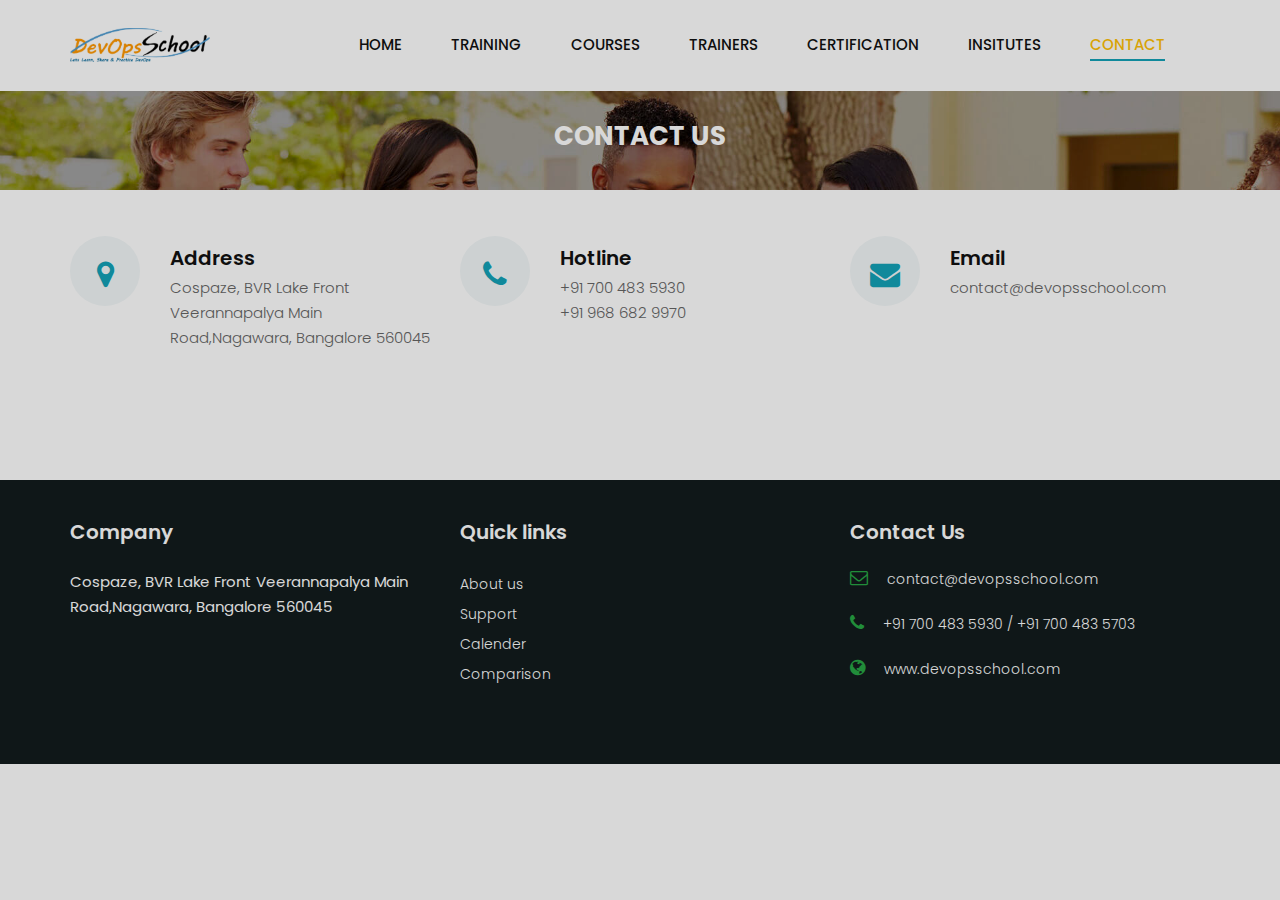
<file: contact.html>
<!DOCTYPE html>
<html lang="zxx">

<head>
    <meta charset="UTF-8">
    <meta name="description" content="Aesthetic Template">
    <meta name="keywords" content="Aesthetic, unica, creative, html">
    <meta name="viewport" content="width=device-width, initial-scale=1.0">
    <meta http-equiv="X-UA-Compatible" content="ie=edge">
    <title>Best DevOps Institute in Hyderabad</title>

    <!-- Google Font -->
    <link href="https://fonts.googleapis.com/css2?family=Poppins:wght@300;400;500;600;700;800;900&display=swap"
    rel="stylesheet">

    <!-- Css Styles -->
    <link rel="stylesheet" href="css/bootstrap.min.css" type="text/css">
    <link rel="stylesheet" href="css/font-awesome.min.css" type="text/css">
    <link rel="stylesheet" href="css/flaticon.css" type="text/css">
    <link rel="stylesheet" href="css/nice-select.css" type="text/css">
    <link rel="stylesheet" href="css/jquery-ui.min.css" type="text/css">
    <link rel="stylesheet" href="css/magnific-popup.css" type="text/css">
    <link rel="stylesheet" href="css/owl.carousel.min.css" type="text/css">
    <link rel="stylesheet" href="css/slicknav.min.css" type="text/css">
    <link rel="stylesheet" href="css/style.css" type="text/css">
</head>

<body>
    <!-- Page Preloder -->
    <div id="preloder">
        <div class="loader"></div>
    </div>

   

 <!-- Header Section Begin -->
    <header class="header">     
        <div class="container">
            <div class="row">
                <div class="col-lg-2">
                    <div class="header__logo">
                        <a href="./index.html"><img src="img/dev-logo.png" alt=""></a>
                    </div>
                </div>
                <div class="col-lg-10">
                    <div class="header__menu__option">
                        <nav class="header__menu">
                            <ul>
                                <li><a href="./index.html">Home</a></li>
                                <li><a href="./training.html">Training</a></li>
                                <li><a href="./courses.html">Courses</a></li>
                                <li><a href="./trainers.html">Trainers</a></li>
                                <li><a href="./certification.html">Certification</a></li>
                                <li><a href="./insitutes.html">Insitutes</a></li>
                                <li class="active"><a href="./contact.html" class="text-warning">Contact</a></li>
                            </ul>
                        </nav>
                    </div>
                </div>
            </div>
 
        </div>
    </header>
    <!-- Header Section End -->

    <!-- Breadcrumb Section Begin -->
    <section class="breadcrumb-option spad set-bg" data-setbg="img/bg.jpg">
        <div class="container">
            <div class="row">
                <div class="col-lg-12 text-center">
                    <div class="breadcrumb__text">
                        <h2>Contact Us</h2>
                    </div>
                </div>
            </div>
        </div>
    </section>
    <!-- Breadcrumb Section End -->

    <!-- Contact Section Begin -->
    <section class="contact spad">
        <div class="container">
            <div class="row">
                <div class="col-lg-4 col-md-4 col-sm-6">
                    <div class="contact__widget">
                        <div class="contact__widget__icon">
                            <i class="fa fa-map-marker"></i>
                        </div>
                        <div class="contact__widget__text">
                            <h5>Address</h5>
                            <p>Cospaze, BVR Lake Front Veerannapalya Main Road,Nagawara, Bangalore 560045</p>
                        </div>
                    </div>
                </div>
                <div class="col-lg-4 col-md-4 col-sm-6">
                    <div class="contact__widget">
                        <div class="contact__widget__icon">
                            <i class="fa fa-phone"></i>
                        </div>
                        <div class="contact__widget__text">
                            <h5>Hotline</h5>
                            <p>+91 700 483 5930   <br>+91 968 682 9970</p>
                        </div>
                    </div>
                </div>
                <div class="col-lg-4 col-md-4 col-sm-6">
                    <div class="contact__widget">
                        <div class="contact__widget__icon">
                            <i class="fa fa-envelope"></i>
                        </div>
                        <div class="contact__widget__text">
                            <h5>Email</h5>
                            <p>contact@devopsschool.com</p>
                        </div>
                    </div>
                </div>
            </div>
            
        </div>
    </section>
    <!-- Contact Section End -->

    <!-- Footer Section Begin -->
    <footer class="footer">       
        <div class="container">
            <div class="row">
                <div class="col-lg-4 col-md-3 col-sm-6">
                    <div class="footer__widget">
                        <h5>Company</h5>
                        <ul>
                            <p class="text-white">Cospaze, BVR Lake Front Veerannapalya Main Road,Nagawara, Bangalore 560045</p>
                        </ul>
                    </div>
                </div>
                <div class="col-lg-4 col-md-3 col-sm-6">
                    <div class="footer__widget">
                        <h5>Quick links</h5>
                        <ul>
                            <li><a href="#">About us</a></li>
                            <li><a href="https://www.devopsschool.com/support/">Support</a></li>
                            <li><a href="https://www.devopsschool.com/calender/">Calender</a></li>
                            <li><a href="https://www.devopsschool.com/comparison/">Comparison</a></li>
                        </ul>
                    </div>
                </div>
                <div class="col-lg-4 col-md-6 col-sm-6">
                    <div class="footer__address">
                        <h5>Contact Us</h5>
                        <ul>
                            <li class="m-0"> <i class="fa fa-envelope-o text-success "></i> <a class="text-white" href="mailto:contact@DevopsSchool.com">contact@devopsschool.com</a> </li><br>

                            <li class="m-0"> <i class="fa fa-phone text-success  "></i> <a class="text-white" href="#">+91 700 483 5930 /  +91 700 483 5703</a> </li><br>

                            <li class="m-0"> <i class="fa fa-globe text-success"></i> <a  href="http://www.devopsschool.com/" target="_blank" class="text-white">www.devopsschool.com</a> </li>
                        </ul>
                    </div>
                </div>
            </div>
        </div>     
    </footer>
    <!-- Footer Section End -->

    <!-- Js Plugins -->
    <script src="js/jquery-3.3.1.min.js"></script>
    <script src="js/bootstrap.min.js"></script>
    <script src="js/jquery.magnific-popup.min.js"></script>
    <script src="js/masonry.pkgd.min.js"></script>
    <script src="js/jquery-ui.min.js"></script>
    <script src="js/jquery.nice-select.min.js"></script>
    <script src="js/jquery.slicknav.js"></script>
    <script src="js/owl.carousel.min.js"></script>
    <script src="js/main.js"></script>
</body>

</html>
</file>
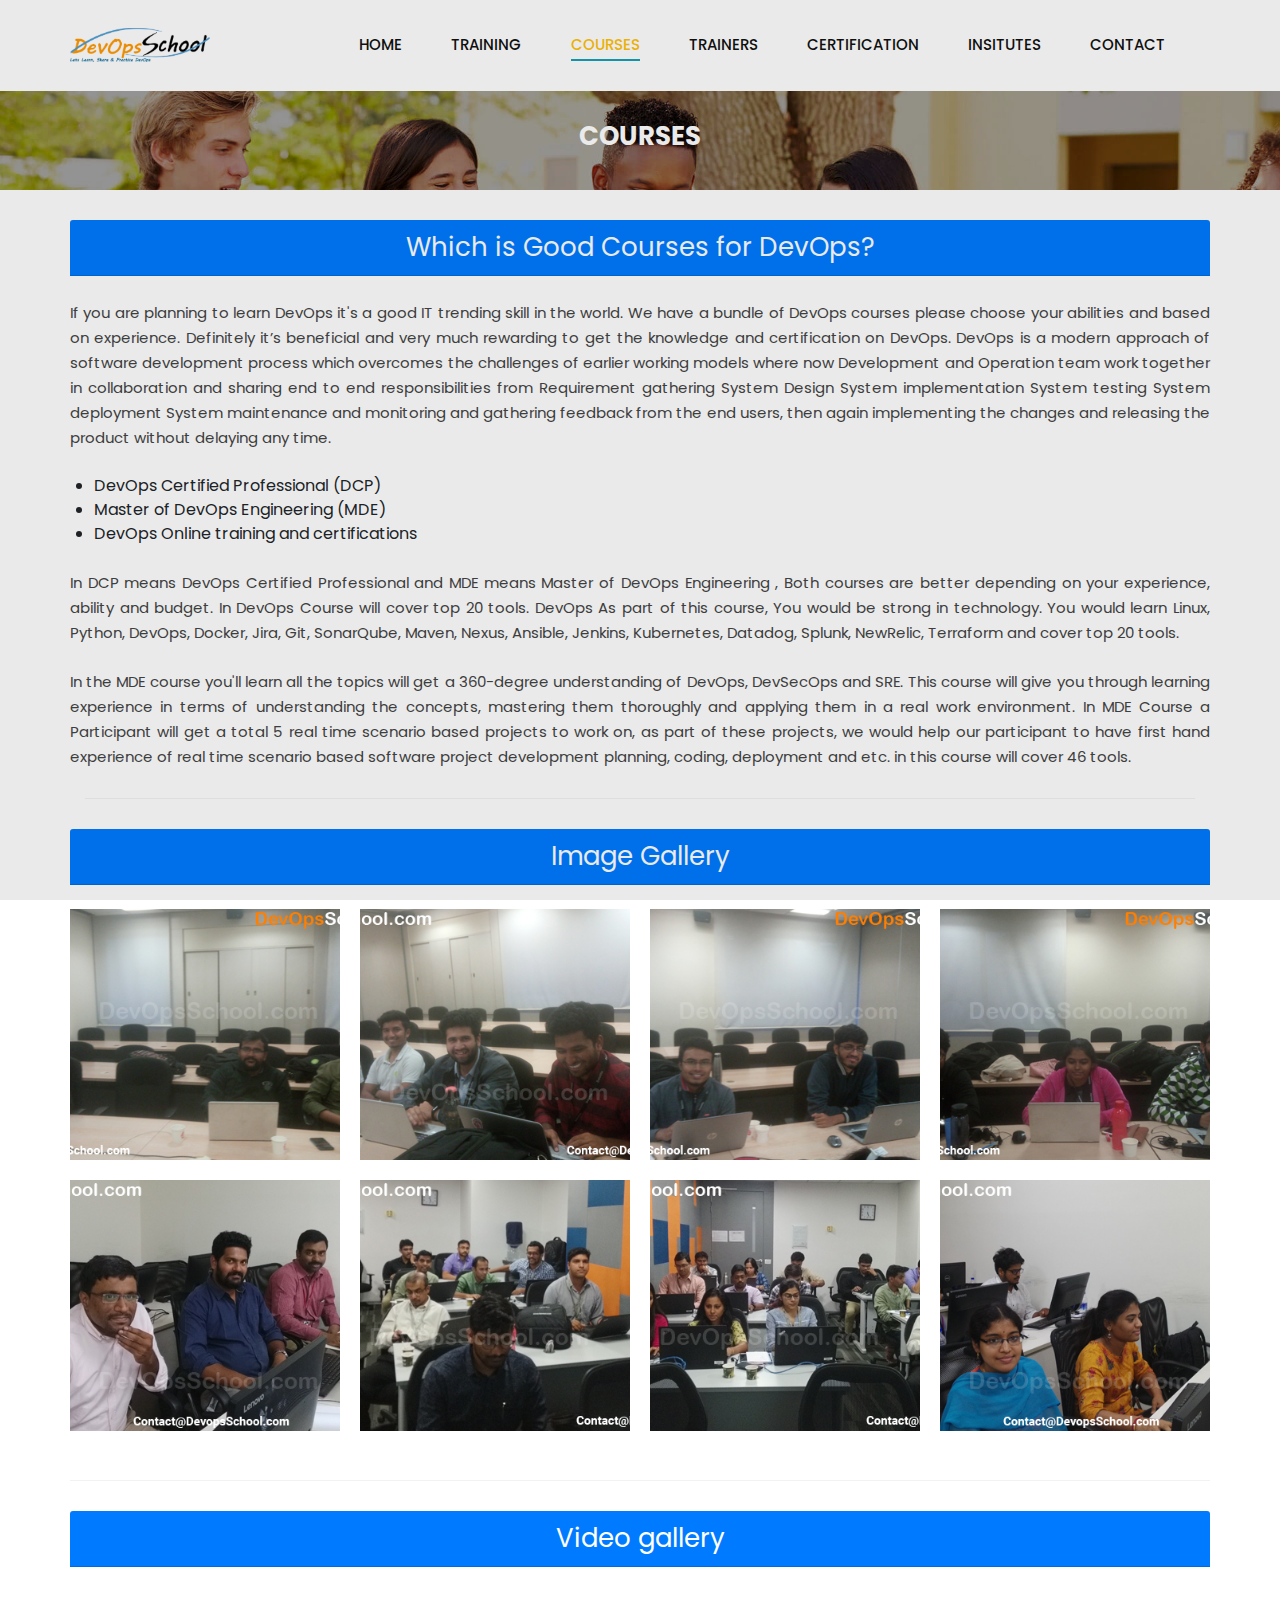
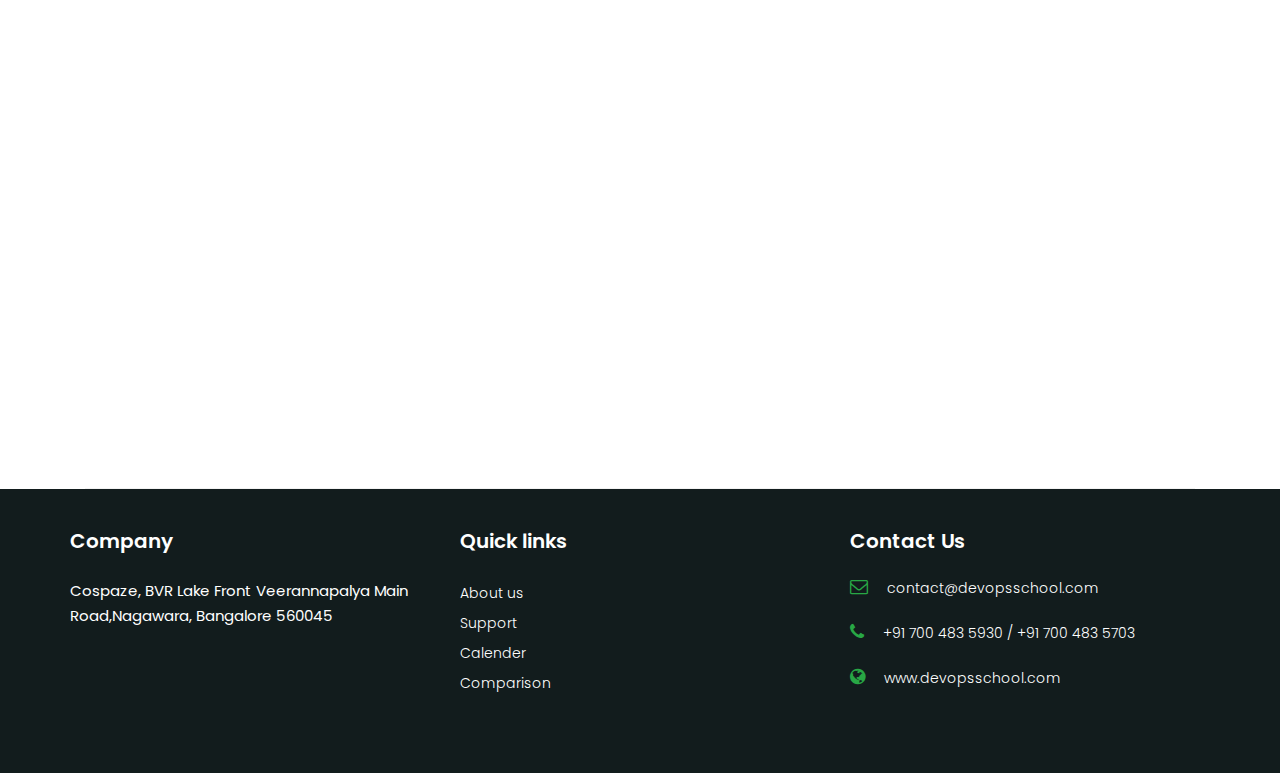
<file: courses.html>
<!DOCTYPE html>
<html lang="zxx">

<head>
    <meta charset="UTF-8">
    <meta name="description" content="Aesthetic Template">
    <meta name="keywords" content="Aesthetic, unica, creative, html">
    <meta name="viewport" content="width=device-width, initial-scale=1.0">
    <meta http-equiv="X-UA-Compatible" content="ie=edge">
    <title>Best DevOps Institute in Hyderabad</title>

    <!-- Google Font -->
    <link href="https://fonts.googleapis.com/css2?family=Poppins:wght@300;400;500;600;700;800;900&display=swap"
    rel="stylesheet">

    <!-- Css Styles -->
    <link rel="stylesheet" href="css/bootstrap.min.css" type="text/css">
    <link rel="stylesheet" href="css/font-awesome.min.css" type="text/css">
    <link rel="stylesheet" href="css/flaticon.css" type="text/css">
    <link rel="stylesheet" href="css/nice-select.css" type="text/css">
    <link rel="stylesheet" href="css/jquery-ui.min.css" type="text/css">
    <link rel="stylesheet" href="css/magnific-popup.css" type="text/css">
    <link rel="stylesheet" href="css/owl.carousel.min.css" type="text/css">
    <link rel="stylesheet" href="css/slicknav.min.css" type="text/css">
    <link rel="stylesheet" href="css/style.css" type="text/css">
</head>

<body>
    <!-- Page Preloder -->
    <div id="preloder">
        <div class="loader"></div>
    </div>

    <!-- Header Section Begin -->
    <header class="header">     
        <div class="container">
            <div class="row">
                <div class="col-lg-2">
                    <div class="header__logo">
                        <a href="./index.html"><img src="img/dev-logo.png" alt=""></a>
                    </div>
                </div>
                <div class="col-lg-10">
                    <div class="header__menu__option">
                        <nav class="header__menu">
                            <ul>
                                <li ><a href="./index.html">Home</a></li>
                                <li ><a href="./training.html">Training</a></li>
                                <li class="active"><a href="./courses.html"  class="text-warning">Courses</a></li>
                                <li><a href="./trainers.html">Trainers</a></li>
                                <li><a href="./certification.html">Certification</a></li>
                                <li><a href="./insitutes.html">Insitutes</a></li>
                                <li><a href="./contact.html">Contact</a></li>
                            </ul>
                        </nav>
                    </div>
                </div>
            </div>
 
        </div>
    </header>
    <!-- Header Section End -->

    <!-- Breadcrumb Section Begin -->
    <section class="breadcrumb-option spad set-bg" data-setbg="img/bg.jpg">
        <div class="container">
            <div class="row">
                <div class="col-lg-12 text-center">
                    <div class="breadcrumb__text">
                        <h2>Courses</h2>
                        
                    </div>
                </div>
            </div>
        </div>
    </section>
    <!-- Breadcrumb Section End -->

    
    <!-- Consultation Section Begin -->
    <section class="consultation">
        <div class="container">
            <div class="col-lg-12">
                <div class="consultation__text">
                    <div class="row">                          
                        <div class="consultation__text__item">
                            <div class="card-header bg-primary text-white text-center">
                                <h2>Which is Good Courses for DevOps?</h2>
                            </div><br>
                            <p class="text-justify">
							If you are planning to learn DevOps it's a good IT trending skill in the world. We have a bundle of DevOps courses please choose your abilities and based on experience. Definitely it’s beneficial and very much rewarding to get the knowledge and certification on DevOps. DevOps is a modern approach of software development process which overcomes the challenges of earlier working models where now Development and Operation team work together in collaboration and sharing end to end responsibilities from Requirement gathering System Design System implementation System testing  System deployment System maintenance and monitoring and gathering feedback from the end users, then again implementing the changes and releasing the product without delaying any time.</p><br>
							<ul class="ml-4">
								<li>DevOps Certified Professional (DCP)</li>
								<li>Master of DevOps Engineering (MDE)</li>
								<li>DevOps Online training and certifications</li>
							</ul><br>
									
							<p class="text-justify">In DCP means DevOps Certified Professional and MDE means Master of DevOps Engineering , Both courses are better depending on your experience, ability and budget. In DevOps Course will cover top 20 tools. DevOps As part of this course, You would be strong in technology. You would learn Linux, Python, DevOps, Docker, Jira, Git, SonarQube, Maven, Nexus, Ansible, Jenkins, Kubernetes, Datadog, Splunk, NewRelic, Terraform and cover top 20 tools.</p><br>
									
									
							<p class="text-justify">In the MDE course you'll learn all the topics will get a 360-degree understanding of DevOps, DevSecOps and SRE. This course will give you through learning experience in terms of understanding the concepts, mastering them thoroughly and applying them in a real work environment. In MDE Course a Participant will get a total 5 real time scenario based projects to work on, as part of these projects, we would help our participant to have first hand experience of real time scenario based software project development planning, coding, deployment and etc. in this course will cover 46 tools.</p>
                        </div>
                    </div>                            
                </div>
            </div>
        </div>      
    </section>
	
	
	
	<!-- Team Section Begin -->
    <section class="consultation">
        <div class="container">
            <div class="row">
                <div class="col-lg-12">
                    <div class="consultation__text">
                        <div class="consultation__text__item">
                            <div class="card-header bg-primary text-white text-center">
                                <h2>Image Gallery</h2>
                            </div><br>
                			<div class="gallery">
                				<div class="gallery__container">
                					<div class="grid-sizer"></div>
                					<div class="gc__item set-bg" data-setbg="img/courses/courses-1.png">
                						<a href="img/courses/courses-1.png" class="image-popup"><i class="fa fa-search-plus"></i></a>
                					</div>
                					<div class="gc__item set-bg" data-setbg="img/courses/courses-2.png">
                						<a href="img/courses/courses-2.png" class="image-popup"><i class="fa fa-search-plus"></i></a>
                					</div>
                					<div class="gc__item set-bg" data-setbg="img/courses/courses-3.png">
                						<a href="img/courses/courses-3.png" class="image-popup"><i class="fa fa-search-plus"></i></a>
                					</div>
                					
                					<div class="gc__item set-bg" data-setbg="img/courses/courses-4.png">
                						<a href="img/courses/courses-4.png" class="image-popup"><i class="fa fa-search-plus"></i></a>
                					</div>
                					
                					<div class="gc__item set-bg" data-setbg="img/courses/courses-5.png">
                						<a href="img/courses/courses-5.png" class="image-popup"><i class="fa fa-search-plus"></i></a>
                					</div>
                					
                					<div class="gc__item set-bg" data-setbg="img/courses/courses-6.png">
                						<a href="img/courses/courses-6.png" class="image-popup"><i class="fa fa-search-plus"></i></a>
                					</div>
                					<div class="gc__item set-bg" data-setbg="img/courses/courses-7.png">
                						<a href="img/courses/courses-7.png" class="image-popup"><i class="fa fa-search-plus"></i></a>
                					</div>
                					<div class="gc__item set-bg" data-setbg="img/courses/courses-8.png">
                						<a href="img/courses/courses-8.png" class="image-popup"><i class="fa fa-search-plus"></i></a>
                					</div>
                				</div>
                			</div>
		                <!-- Gallery End -->
                    </div>
                </div>
            </div>
        </div>
    </section>
    <!-- Team Section End -->
	
	
	<!-- Team Section Begin -->
    <section class="consultation">
        <div class="container">
            <div class="col-lg-12">
                <div class="consultation__text">
                    <div class="row">                          
                        <div class="consultation__text__item">
                            <div class="card-header bg-primary text-white text-center">
                                <h2>Video gallery</h2>
                            </div><br>
                            <div class="row">
                                <div class="col-md-4 col-sm-6">
                                    <div class="our-team">
                                        <div class="team_img">
                                            <iframe width="360" height="215" src="https://www.youtube.com/embed/ztae-75q_QU" frameborder="0" allow="accelerometer; autoplay; encrypted-media; gyroscope; picture-in-picture" allowfullscreen></iframe>                     
                                        </div>                       
                                    </div>
                                </div>

                                <div class="col-md-4 col-sm-6">
                                    <div class="our-team">
                                        <div class="team_img">
                                            <iframe width="360" height="215" src="https://www.youtube.com/embed/ZfpQblNo-aw" frameborder="0" allow="accelerometer; autoplay; encrypted-media; gyroscope; picture-in-picture" allowfullscreen></iframe>                       
                                        </div>                      
                                    </div>
                                </div>

                                <div class="col-md-4 col-sm-6">
                                    <div class="our-team">
                                        <div class="team_img">
                                            <iframe width="360" height="215" src="https://www.youtube.com/embed/xDU5PGCbNkk" frameborder="0" allow="accelerometer; autoplay; encrypted-media; gyroscope; picture-in-picture" allowfullscreen></iframe>                       
                						</div>
                                    </div>
                                </div>				
                            </div><br>
                			
                			<div class="row">
                                <div class="col-md-4 col-sm-6">
                                    <div class="our-team">
                                        <div class="team_img">
                                            <iframe width="360" height="215" src="https://www.youtube.com/embed/p_ZXo0nK5Mc" frameborder="0" allow="accelerometer; autoplay; encrypted-media; gyroscope; picture-in-picture" allowfullscreen></iframe>               
                                        </div>                       
                                    </div>
                                </div>

                                <div class="col-md-4 col-sm-6">
                                    <div class="our-team">
                                        <div class="team_img">
                                            <iframe width="360" height="215" src="https://www.youtube.com/embed/9IYQ4y2paKw" frameborder="0" allow="accelerometer; autoplay; encrypted-media; gyroscope; picture-in-picture" allowfullscreen></iframe>                          
                                        </div>                      
                                    </div>
                                </div>

                                <div class="col-md-4 col-sm-6">
                                    <div class="our-team">
                                        <div class="team_img">
                                            <iframe width="360" height="215" src="https://www.youtube.com/embed/-eq1bkGF4rg" frameborder="0" allow="accelerometer; autoplay; encrypted-media; gyroscope; picture-in-picture" allowfullscreen></iframe>                        
                						</div>
                                    </div>
                                </div>				
                            </div>
                        </div><!-- end container -->
                    </div><!-- end section -->
                </div>
            </div>
        </div>
	</section>
	
	
	
	
	
    
    <!-- Footer Section Begin -->
    <footer class="footer">       
        <div class="container">
            <div class="row">
                <div class="col-lg-4 col-md-3 col-sm-6">
                    <div class="footer__widget">
                        <h5>Company</h5>
                        <ul>
                            <p class="text-white">Cospaze, BVR Lake Front Veerannapalya Main Road,Nagawara, Bangalore 560045</p>
                        </ul>
                    </div>
                </div>
                <div class="col-lg-4 col-md-3 col-sm-6">
                    <div class="footer__widget">
                        <h5>Quick links</h5>
                        <ul>
                            <li><a href="#">About us</a></li>
                            <li><a href="https://www.devopsschool.com/support/">Support</a></li>
                            <li><a href="https://www.devopsschool.com/calender/">Calender</a></li>
                            <li><a href="https://www.devopsschool.com/comparison/">Comparison</a></li>
                        </ul>
                    </div>
                </div>
                <div class="col-lg-4 col-md-6 col-sm-6">
                    <div class="footer__address">
                        <h5>Contact Us</h5>
                        <ul>
                            <li class="m-0"> <i class="fa fa-envelope-o text-success "></i> <a class="text-white" href="mailto:contact@DevopsSchool.com">contact@devopsschool.com</a> </li><br>

                            <li class="m-0"> <i class="fa fa-phone text-success  "></i> <a class="text-white" href="#">+91 700 483 5930 /  +91 700 483 5703</a> </li><br>

                            <li class="m-0"> <i class="fa fa-globe text-success"></i> <a  href="http://www.devopsschool.com/" target="_blank" class="text-white">www.devopsschool.com</a> </li>
                        </ul>
                    </div>
                </div>
            </div>
        </div>     
    </footer>
    <!-- Footer Section End -->

    <!-- Js Plugins -->
    <script src="js/jquery-3.3.1.min.js"></script>
    <script src="js/bootstrap.min.js"></script>
    <script src="js/jquery.magnific-popup.min.js"></script>
    <script src="js/masonry.pkgd.min.js"></script>
    <script src="js/jquery-ui.min.js"></script>
    <script src="js/jquery.nice-select.min.js"></script>
    <script src="js/jquery.slicknav.js"></script>
    <script src="js/owl.carousel.min.js"></script>
    <script src="js/main.js"></script>
</body>

</html>
</file>
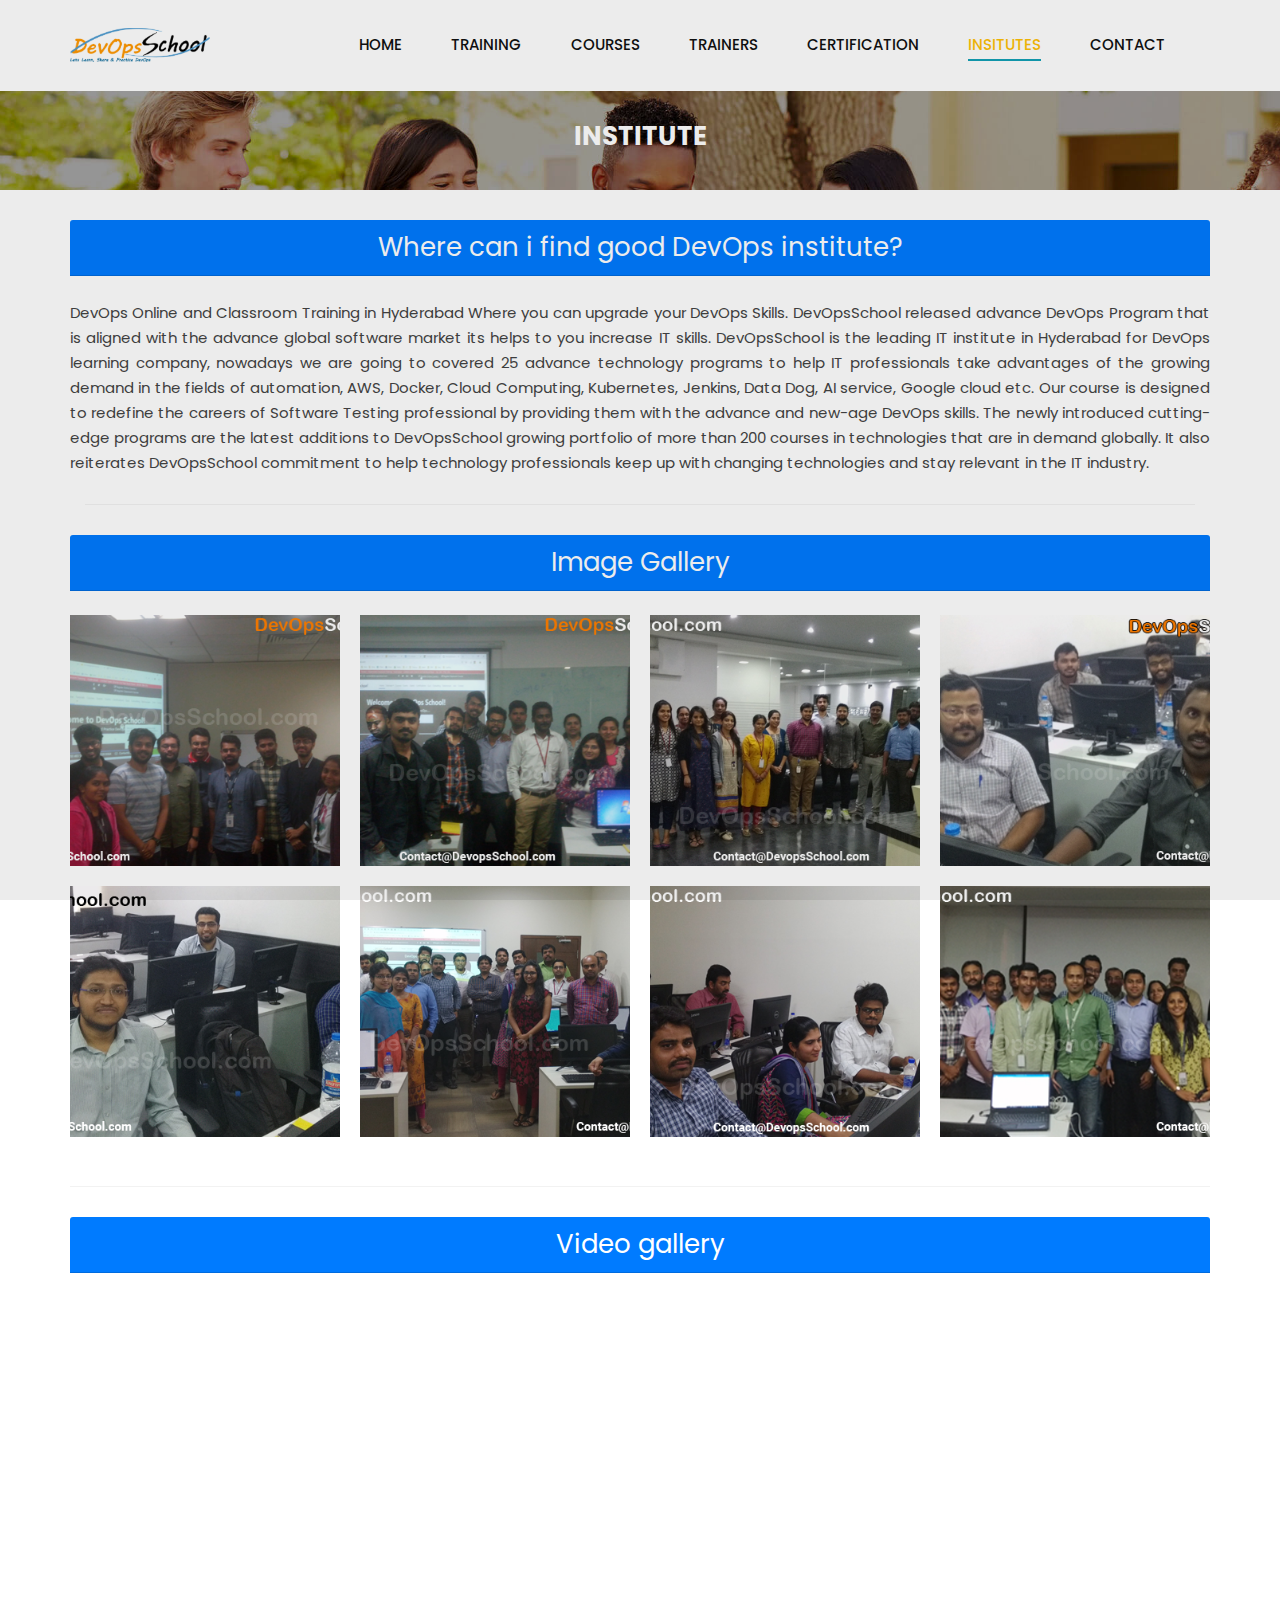
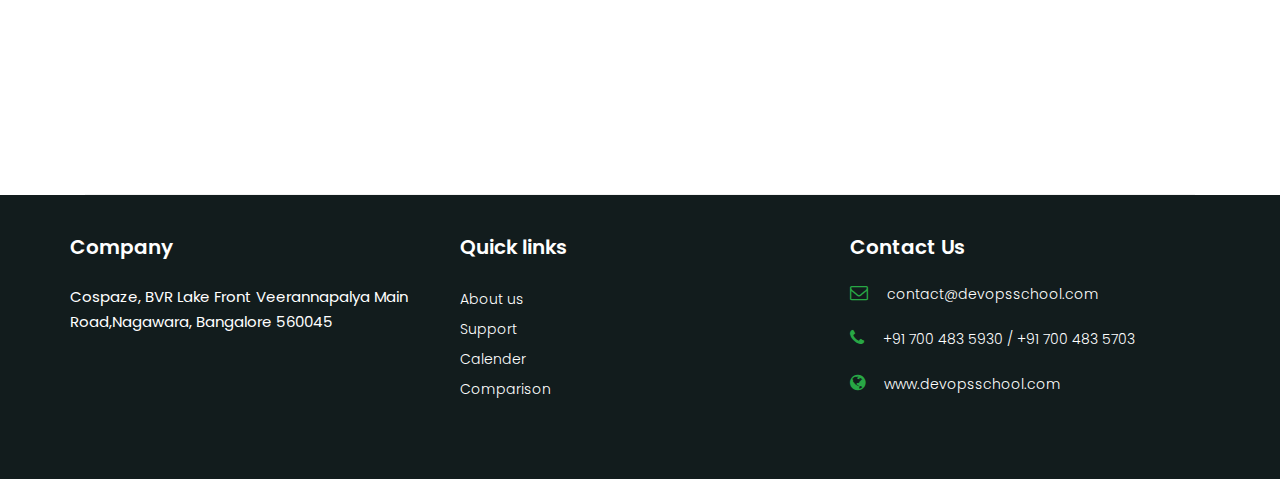
<file: insitutes.html>
<!DOCTYPE html>
<html lang="zxx">

<head>
    <meta charset="UTF-8">
    <meta name="description" content="Aesthetic Template">
    <meta name="keywords" content="Aesthetic, unica, creative, html">
    <meta name="viewport" content="width=device-width, initial-scale=1.0">
    <meta http-equiv="X-UA-Compatible" content="ie=edge">
    <title>Best DevOps Institute in Hyderabad</title>

    <!-- Google Font -->
    <link href="https://fonts.googleapis.com/css2?family=Poppins:wght@300;400;500;600;700;800;900&display=swap"
    rel="stylesheet">

    <!-- Css Styles -->
    <link rel="stylesheet" href="css/bootstrap.min.css" type="text/css">
    <link rel="stylesheet" href="css/font-awesome.min.css" type="text/css">
    <link rel="stylesheet" href="css/flaticon.css" type="text/css">
    <link rel="stylesheet" href="css/nice-select.css" type="text/css">
    <link rel="stylesheet" href="css/jquery-ui.min.css" type="text/css">
    <link rel="stylesheet" href="css/magnific-popup.css" type="text/css">
    <link rel="stylesheet" href="css/owl.carousel.min.css" type="text/css">
    <link rel="stylesheet" href="css/slicknav.min.css" type="text/css">
    <link rel="stylesheet" href="css/style.css" type="text/css">
</head>

<body>
    <!-- Page Preloder -->
    <div id="preloder">
        <div class="loader"></div>
    </div>

    
    <!-- Header Section Begin -->
    <header class="header">     
        <div class="container">
            <div class="row">
                <div class="col-lg-2">
                    <div class="header__logo">
                        <a href="./index.html"><img src="img/dev-logo.png" alt=""></a>
                    </div>
                </div>
                <div class="col-lg-10">
                    <div class="header__menu__option">
                        <nav class="header__menu">
                            <ul>
                                <li><a href="./index.html">Home</a></li>
                                <li><a href="./training.html">Training</a></li>
                                <li><a href="./courses.html">Courses</a></li>
                                <li><a href="./trainers.html">Trainers</a></li>
                                <li><a href="./certification.html">Certification</a></li>
                                <li class="active"><a href="./insitutes.html" class="text-warning">Insitutes</a></li>
                                <li><a href="./contact.html">Contact</a></li>
                            </ul>
                        </nav>
                    </div>
                </div>
            </div>
 
        </div>
    </header>
    <!-- Header Section End -->

    <!-- Breadcrumb Section Begin -->
    <section class="breadcrumb-option spad set-bg" data-setbg="img/bg.jpg">
        <div class="container">
            <div class="row">
                <div class="col-lg-12 text-center">
                    <div class="breadcrumb__text">
                        <h2>Institute</h2>
                        
                    </div>
                </div>
            </div>
        </div>
    </section>
    <!-- Breadcrumb Section End -->

    <!-- Pricing Section Begin -->
    <!-- Consultation Section Begin -->
    <section class="consultation">
        <div class="container">
            <div class="col-lg-12">
                <div class="consultation__text">
                    <div class="row">                          
                        <div class="consultation__text__item">
                            <div class="card-header bg-primary text-white text-center">
                                        <h2>Where can i find good DevOps institute?</h2>
                                    </div><br>
                                    <p class="text-justify">
									DevOps Online and Classroom Training in Hyderabad Where you can upgrade your DevOps Skills. DevOpsSchool released advance DevOps Program that is aligned with the advance global software market its helps to you increase IT skills. DevOpsSchool is the leading IT institute in Hyderabad for DevOps learning company, nowadays we are going to covered 25 advance technology programs to help IT professionals take advantages of the growing demand in the fields of automation, AWS, Docker, Cloud Computing, Kubernetes, Jenkins, Data Dog, AI service, Google cloud etc. Our course is designed to redefine the careers of Software Testing professional by providing them with the advance and new-age DevOps skills. The newly introduced cutting-edge programs are the latest additions to DevOpsSchool growing portfolio of more than 200 courses in technologies that are in demand globally. It also reiterates DevOpsSchool commitment to help technology professionals keep up with changing technologies and stay relevant in the IT industry.</p>
                                </div>
                            </div>
                            
                        </div>
                    </div>
                </div>
            </div>
    </section>
	
	
	
	<!-- Team Section Begin -->
    <section class="consultation">
        <div class="container">
            <div class="row">
                <div class="col-lg-12">
                    <div class="consultation__text">
                        <div class="consultation__text__item">
                            <div class="card-header bg-primary text-white text-center">
                                <h2>Image Gallery</h2>
                            </div><br>
			<div class="gallery">
				<div class="gallery__container">
					<div class="grid-sizer"></div>
					<div class="gc__item set-bg" data-setbg="img/insitutes/insitutes-1.png">
						<a href="img/gallery/gallery-1.jpg" class="image-popup"><i class="fa fa-search-plus"></i></a>
					</div>
					<div class="gc__item set-bg" data-setbg="img/insitutes/insitutes-2.png">
						<a href="img/insitutes/insitutes-2.png" class="image-popup"><i class="fa fa-search-plus"></i></a>
					</div>
					<div class="gc__item set-bg" data-setbg="img/insitutes/insitutes-3.png">
						<a href="img/insitutes/insitutes-3.png" class="image-popup"><i class="fa fa-search-plus"></i></a>
					</div>
					
					<div class="gc__item set-bg" data-setbg="img/insitutes/insitutes-4.png">
						<a href="img/insitutes/insitutes-4.png" class="image-popup"><i class="fa fa-search-plus"></i></a>
					</div>
					
					<div class="gc__item set-bg" data-setbg="img/insitutes/insitutes-5.png">
						<a href="img/insitutes/insitutes-5.png.png" class="image-popup"><i class="fa fa-search-plus"></i></a>
					</div>
					
					<div class="gc__item set-bg" data-setbg="img/insitutes/insitutes-6.png">
						<a href="img/insitutes/insitutes-6.png" class="image-popup"><i class="fa fa-search-plus"></i></a>
					</div>

					<div class="gc__item set-bg" data-setbg="img/insitutes/insitutes-7.png">
						<a href="img/insitutes/insitutes-7.png" class="image-popup"><i class="fa fa-search-plus"></i></a>
					</div>
                    
					<div class="gc__item set-bg" data-setbg="img/insitutes/insitutes-8.png">
						<a href="img/insitutes/insitutes-8.png" class="image-popup"><i class="fa fa-search-plus"></i></a>
					</div>
				</div>
			</div>
			<!-- Gallery End -->
			</div>
        </div>
    </section>
    <!-- Team Section End -->
	
	
	<!-- Team Section Begin -->
    <section class="consultation">
        <div class="container">
            <div class="col-lg-12">
                <div class="consultation__text">
                    <div class="row">                          
                        <div class="consultation__text__item">
                            <div class="card-header bg-primary text-white text-center">
                                <h2>Video gallery</h2>
                            </div><br>

                            <div class="row">
                                <div class="col-md-4 col-sm-6">
                                    <div class="our-team">
                                        <div class="team_img">
                                            <iframe width="360" height="215" src="https://www.youtube.com/embed/9IYQ4y2paKw" frameborder="0" allow="accelerometer; autoplay; encrypted-media; gyroscope; picture-in-picture" allowfullscreen></iframe>                     
                                        </div>                       
                                    </div>
                                </div>

                                <div class="col-md-4 col-sm-6">
                                    <div class="our-team">
                                        <div class="team_img">
                                            <iframe width="360" height="215" src="https://www.youtube.com/embed/nUBzGA1W8Rw" frameborder="0" allow="accelerometer; autoplay; encrypted-media; gyroscope; picture-in-picture" allowfullscreen></iframe>                         
                                        </div>                      
                                    </div>
                                </div>

                                <div class="col-md-4 col-sm-6">
                                    <div class="our-team">
                                        <div class="team_img">
                                            <iframe width="360" height="215" src="https://www.youtube.com/embed/-eq1bkGF4rg" frameborder="0" allow="accelerometer; autoplay; encrypted-media; gyroscope; picture-in-picture" allowfullscreen></iframe>                         
                						</div>
                                    </div>
                                </div>				
                            </div><br>
                			
                			<div class="row">
                                <div class="col-md-4 col-sm-6">
                                    <div class="our-team">
                                        <div class="team_img">
                                            <iframe width="360" height="215" src="https://www.youtube.com/embed/TAaXjhTtddI" frameborder="0" allow="accelerometer; autoplay; encrypted-media; gyroscope; picture-in-picture" allowfullscreen></iframe>                         
                                        </div>                       
                                    </div>
                                </div>

                                <div class="col-md-4 col-sm-6">
                                    <div class="our-team">
                                        <div class="team_img">
                                            <iframe width="360" height="215" src="https://www.youtube.com/embed/iYMdvUqqfLI" frameborder="0" allow="accelerometer; autoplay; encrypted-media; gyroscope; picture-in-picture" allowfullscreen></iframe>                          
                                        </div>                      
                                    </div>
                                </div>

                                <div class="col-md-4 col-sm-6">
                                    <div class="our-team">
                                        <div class="team_img">
                                            <iframe width="360" height="215" src="https://www.youtube.com/embed/BadwcYVeYEA" frameborder="0" allow="accelerometer; autoplay; encrypted-media; gyroscope; picture-in-picture" allowfullscreen></iframe>                         
                						</div>
                                    </div>
                                </div>				
                            </div>
        </div><!-- end container -->
    </div><!-- end section -->
	</section>
	
	
	
	
	
    <!-- Footer Section Begin -->
    <footer class="footer">       
        <div class="container">
            <div class="row">
                <div class="col-lg-4 col-md-3 col-sm-6">
                    <div class="footer__widget">
                        <h5>Company</h5>
                        <ul>
                            <p class="text-white">Cospaze, BVR Lake Front Veerannapalya Main Road,Nagawara, Bangalore 560045</p>
                        </ul>
                    </div>
                </div>
                <div class="col-lg-4 col-md-3 col-sm-6">
                    <div class="footer__widget">
                        <h5>Quick links</h5>
                        <ul>
                            <li><a href="#">About us</a></li>
                            <li><a href="https://www.devopsschool.com/support/">Support</a></li>
                            <li><a href="https://www.devopsschool.com/calender/">Calender</a></li>
                            <li><a href="https://www.devopsschool.com/comparison/">Comparison</a></li>
                        </ul>
                    </div>
                </div>
                <div class="col-lg-4 col-md-6 col-sm-6">
                    <div class="footer__address">
                        <h5>Contact Us</h5>
                        <ul>
                            <li class="m-0"> <i class="fa fa-envelope-o text-success "></i> <a class="text-white" href="mailto:contact@DevopsSchool.com">contact@devopsschool.com</a> </li><br>

                            <li class="m-0"> <i class="fa fa-phone text-success  "></i> <a class="text-white" href="#">+91 700 483 5930 /  +91 700 483 5703</a> </li><br>

                            <li class="m-0"> <i class="fa fa-globe text-success"></i> <a  href="http://www.devopsschool.com/" target="_blank" class="text-white">www.devopsschool.com</a> </li>
                        </ul>
                    </div>
                </div>
            </div>
        </div>     
    </footer>
    <!-- Footer Section End -->
    

    <!-- Js Plugins -->
    <script src="js/jquery-3.3.1.min.js"></script>
    <script src="js/bootstrap.min.js"></script>
    <script src="js/jquery.magnific-popup.min.js"></script>
    <script src="js/masonry.pkgd.min.js"></script>
    <script src="js/jquery-ui.min.js"></script>
    <script src="js/jquery.nice-select.min.js"></script>
    <script src="js/jquery.slicknav.js"></script>
    <script src="js/owl.carousel.min.js"></script>
    <script src="js/main.js"></script>
</body>

</html>
</file>
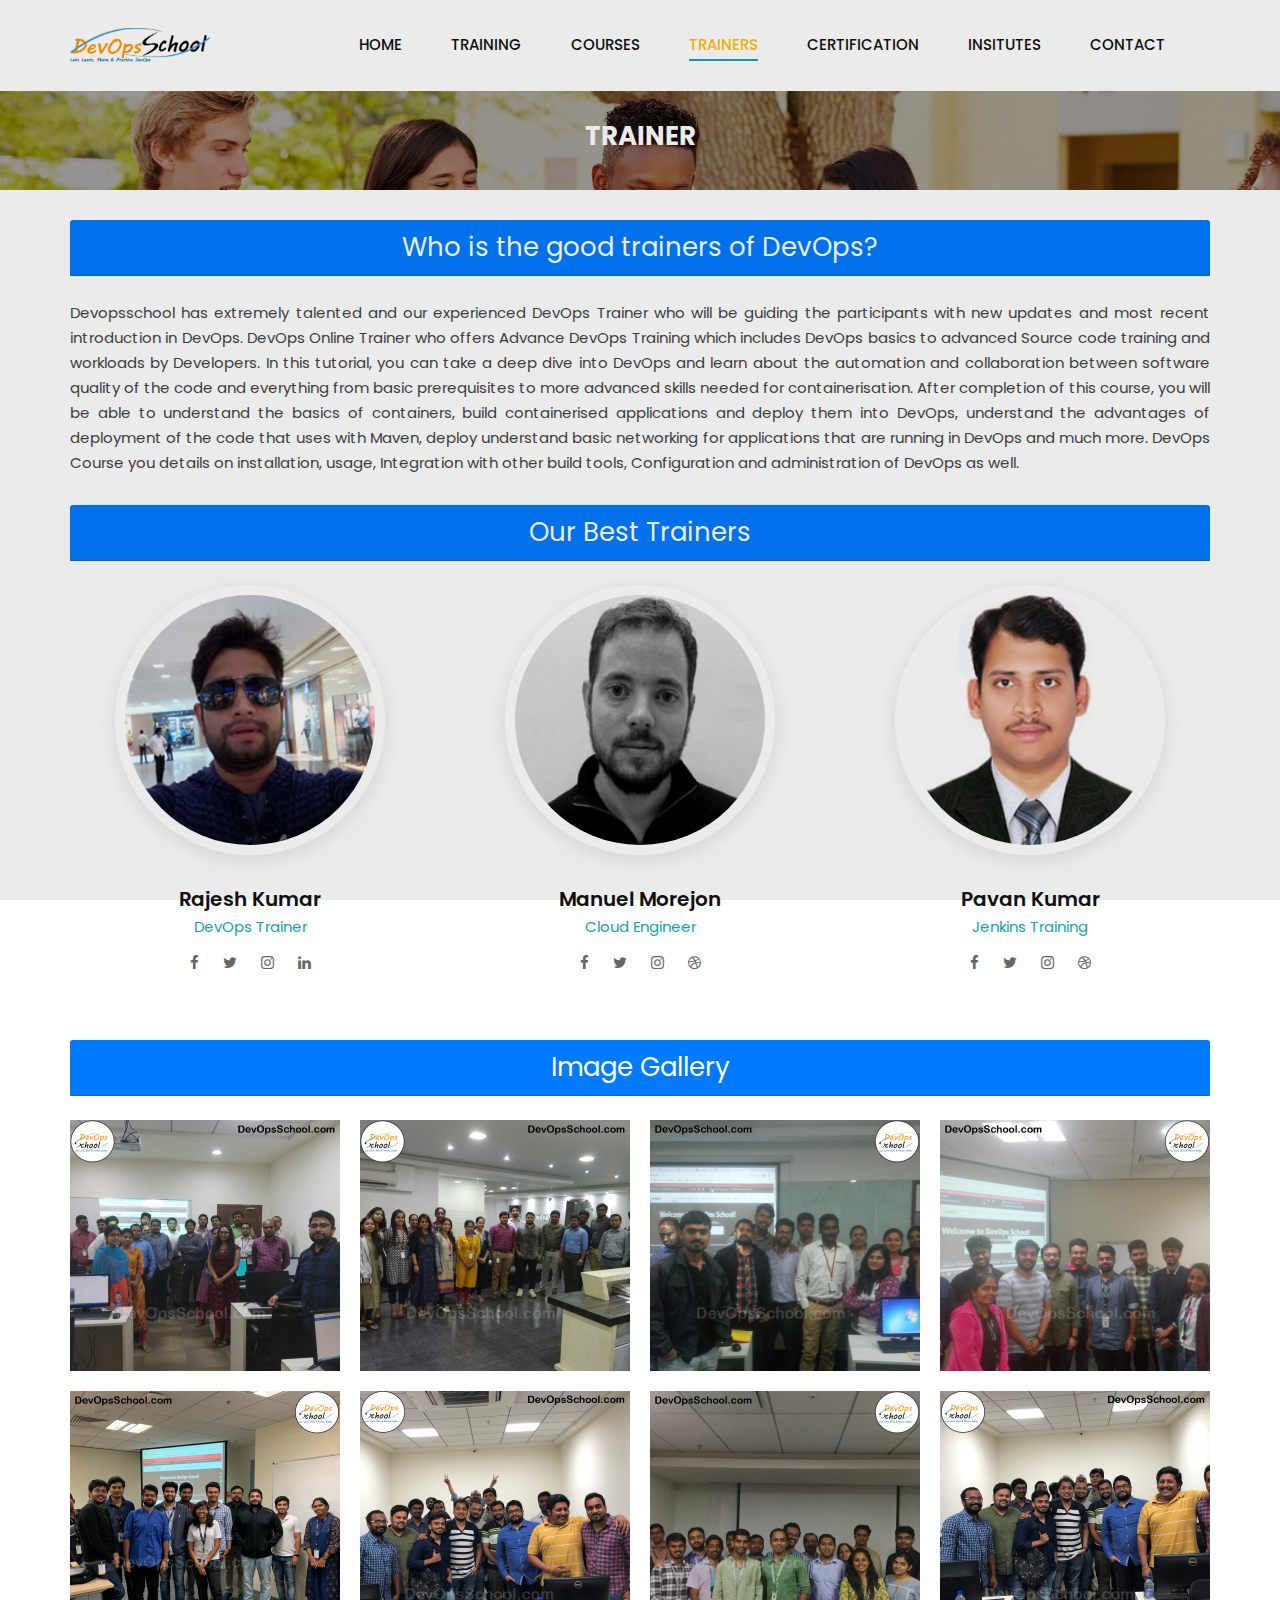
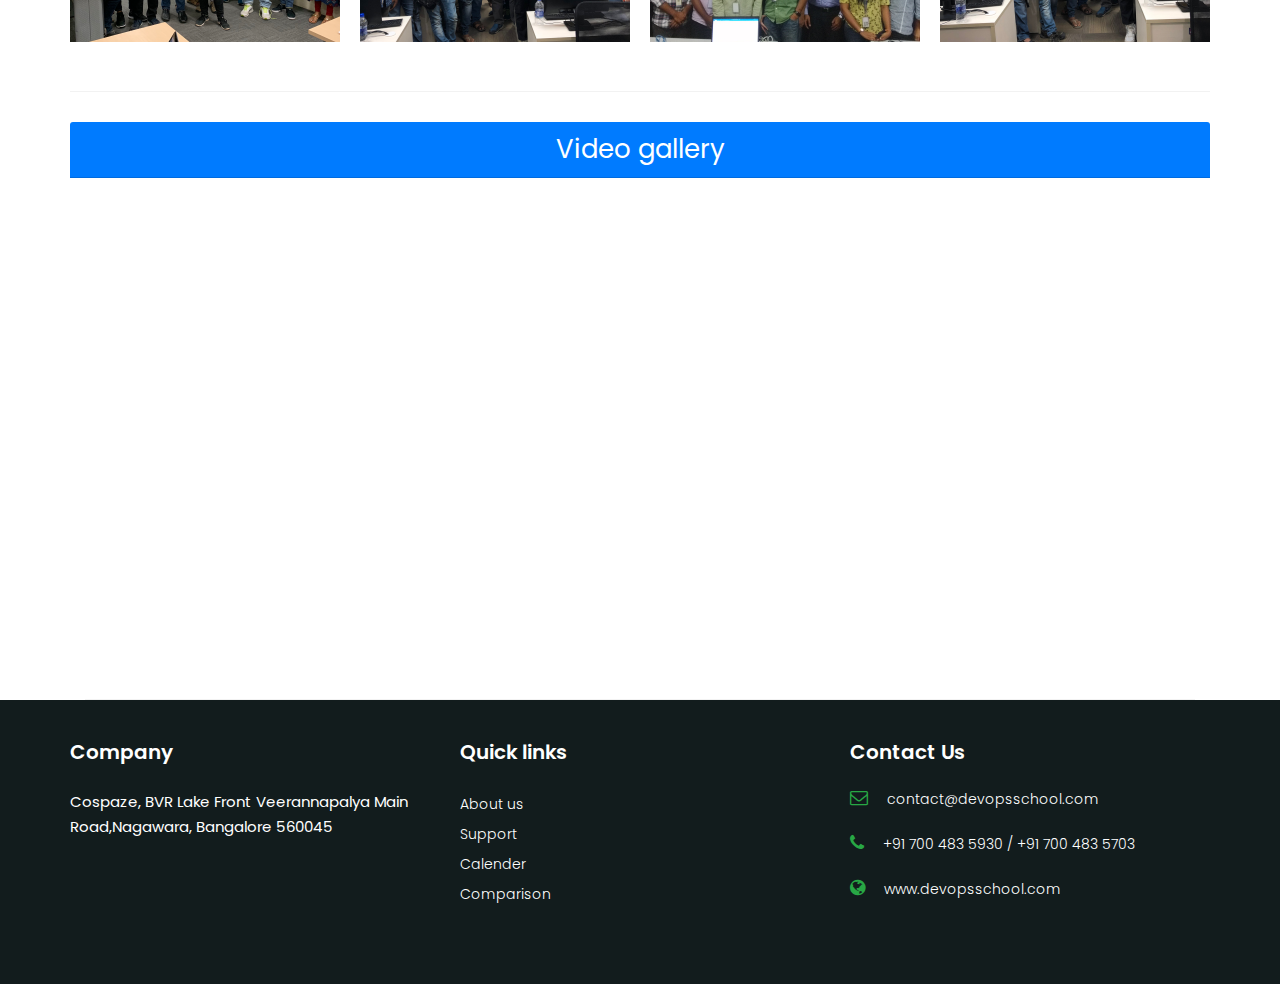
<file: trainers.html>
<!DOCTYPE html>
<html lang="zxx">

<head>
    <meta charset="UTF-8">
    <meta name="description" content="Aesthetic Template">
    <meta name="keywords" content="Aesthetic, unica, creative, html">
    <meta name="viewport" content="width=device-width, initial-scale=1.0">
    <meta http-equiv="X-UA-Compatible" content="ie=edge">
    <title>Best DevOps Institute in Hyderabad</title>

    <!-- Google Font -->
    <link href="https://fonts.googleapis.com/css2?family=Poppins:wght@300;400;500;600;700;800;900&display=swap"
    rel="stylesheet">

    <!-- Css Styles -->
    <link rel="stylesheet" href="css/bootstrap.min.css" type="text/css">
    <link rel="stylesheet" href="css/font-awesome.min.css" type="text/css">
    <link rel="stylesheet" href="css/flaticon.css" type="text/css">
    <link rel="stylesheet" href="css/nice-select.css" type="text/css">
    <link rel="stylesheet" href="css/jquery-ui.min.css" type="text/css">
    <link rel="stylesheet" href="css/magnific-popup.css" type="text/css">
    <link rel="stylesheet" href="css/owl.carousel.min.css" type="text/css">
    <link rel="stylesheet" href="css/slicknav.min.css" type="text/css">
    <link rel="stylesheet" href="css/style.css" type="text/css">
</head>

<body>
    <!-- Page Preloder -->
    <div id="preloder">
        <div class="loader"></div>
    </div>

    <!-- Header Section Begin -->
    <header class="header">     
        <div class="container">
            <div class="row">
                <div class="col-lg-2">
                    <div class="header__logo">
                        <a href="./index.html"><img src="img/dev-logo.png" alt=""></a>
                    </div>
                </div>
                <div class="col-lg-10">
                    <div class="header__menu__option">
                        <nav class="header__menu">
                            <ul>
                                <li><a href="./index.html">Home</a></li>
                                <li><a href="./training.html">Training</a></li>
                                <li><a href="./courses.html">Courses</a></li>
                                <li class="active"><a href="./trainers.html" class="text-warning">Trainers</a></li>
                                <li><a href="./certification.html">Certification</a></li>
                                <li><a href="./insitutes.html">Insitutes</a></li>
                                <li><a href="./contact.html">Contact</a></li>
                            </ul>
                        </nav>
                    </div>
                </div>
            </div>
 
        </div>
    </header>
    <!-- Header Section End -->

    <!-- Breadcrumb Section Begin -->
    <section class="breadcrumb-option spad set-bg" data-setbg="img/bg.jpg">
        <div class="container">
            <div class="row">
                <div class="col-lg-12 text-center">
                    <div class="breadcrumb__text">
                        <h2>Trainer</h2>
                        
                    </div>
                </div>
            </div>
        </div>
    </section>
    <!-- Breadcrumb Section End -->

    <!-- Pricing Section Begin -->
    <!-- Consultation Section Begin -->
    <section class="consultation">
        <div class="container">
            <div class="col-lg-12">
                <div class="consultation__text">
                    <div class="row">                          
                        <div class="consultation__text__item">
                            <div class="card-header bg-primary text-white text-center">
                                <h2>Who is the good trainers of DevOps?</h2>
                            </div><br>
                            <p class="text-justify">
							Devopsschool has extremely talented and our experienced DevOps Trainer who will be guiding the participants with new updates and most recent introduction in DevOps.
							DevOps Online Trainer who offers Advance DevOps Training which includes DevOps basics to advanced Source code training and workloads by Developers. In this tutorial, you can take a deep dive into DevOps and learn about the automation and collaboration between software quality of the code and everything from basic prerequisites to more advanced skills needed for containerisation. After completion of this course, you will be able to understand the basics of containers, build containerised applications and deploy them into DevOps, understand the advantages of deployment of the code that uses with Maven, deploy understand basic networking for applications that are running in DevOps and much more. DevOps Course you details on installation, usage, Integration with other build tools, Configuration and administration of DevOps as well.</p>
                        </div>
                    </div>                           
                </div>
            </div>
        </div>
    </section>
	
	<!-- Our Best Trainers -->
    <section class="team spad">
        <div class="container">
            <div class="row">
                <div class="col-lg-12 text-center">
                    <div class="card-header bg-primary text-white text-center">
                        <h2>Our Best Trainers</h2>
                    </div><br>
                </div>
            </div>
            <div class="row">
                <div class="col-lg-4 col-md-6 col-sm-6">
                    <div class="team__item">
                        <img src="img/RajeshKumar.jpg" alt="">
                        <h5>Rajesh Kumar</h5>
                        <span>DevOps Trainer</span>
                        <div class="team__item__social">
                            <a href="https://www.facebook.com/rajeshkumarIn"><i class="fa fa-facebook"></i></a>
                            <a href="https://twitter.com/rajeshkumarin"><i class="fa fa-twitter"></i></a>
                            <a href="https://www.instagram.com/rajeshkumarin/"><i class="fa fa-instagram"></i></a>
                            <a href="https://www.linkedin.com/in/rajeshkumarin"><i class="fa fa-linkedin" aria-hidden="true"></i></a>
                        </div>
                    </div>
                </div>
                <div class="col-lg-4 col-md-6 col-sm-6">
                    <div class="team__item">
                        <img src="img/manuel-morejon.jpg" alt="">
                        <h5>Manuel Morejon</h5>
                        <span>Cloud Engineer</span>
                        <div class="team__item__social">
                            <a href="#"><i class="fa fa-facebook"></i></a>
                            <a href="#"><i class="fa fa-twitter"></i></a>
                            <a href="#"><i class="fa fa-instagram"></i></a>
                            <a href="#"><i class="fa fa-dribbble"></i></a>
                        </div>
                    </div>
                </div>
                <div class="col-lg-4 col-md-6 col-sm-6">
                    <div class="team__item">
                        <img src="img/pavan-kumar.jpg" alt="">
                        <h5>Pavan Kumar</h5>
                        <span>Jenkins Training</span>
                        <div class="team__item__social">
                            <a href="#"><i class="fa fa-facebook"></i></a>
                            <a href="#"><i class="fa fa-twitter"></i></a>
                            <a href="#"><i class="fa fa-instagram"></i></a>
                            <a href="#"><i class="fa fa-dribbble"></i></a>
                        </div>
                    </div>
                </div>
            </div>
        </div>
    </section>
    <!-- Our Best Trainers End -->
	
	<!-- Team Section Begin -->
    <section class="consultation">
        <div class="container">
            <div class="row">
                <div class="col-lg-12">
                    <div class="consultation__text">
                        <div class="consultation__text__item">
                            <div class="card-header bg-primary text-white text-center">
                                <h2>Image Gallery</h2>
                            </div><br>
			<div class="gallery">
				<div class="gallery__container">
					<div class="grid-sizer"></div>
					<div class="gc__item set-bg" data-setbg="img/trainers/trainers-1.png">
						<a href="img/trainers/trainers-1.png" class="image-popup"><i class="fa fa-search-plus"></i></a>
					</div>
					<div class="gc__item set-bg" data-setbg="img/trainers/trainers-2.png">
						<a href="img/trainers/trainers-2.png" class="image-popup"><i class="fa fa-search-plus"></i></a>
					</div>
					<div class="gc__item set-bg" data-setbg="img/trainers/trainers-3.png">
						<a href="img/trainers/trainers-3.png" class="image-popup"><i class="fa fa-search-plus"></i></a>
					</div>
					
					<div class="gc__item set-bg" data-setbg="img/trainers/trainers-4.png">
						<a href="img/trainers/trainers-4.png" class="image-popup"><i class="fa fa-search-plus"></i></a>
					</div>
					
					<div class="gc__item set-bg" data-setbg="img/trainers/trainers-5.png">
						<a href="img/trainers/trainers-5.png" class="image-popup"><i class="fa fa-search-plus"></i></a>
					</div>
					
					<div class="gc__item set-bg" data-setbg="img/trainers/trainers-6.png">
						<a href="img/trainers/trainers-6.png" class="image-popup"><i class="fa fa-search-plus"></i></a>
					</div>
					<div class="gc__item set-bg" data-setbg="img/trainers/trainers-7.png">
						<a href="img/trainers/trainers-7.png" class="image-popup"><i class="fa fa-search-plus"></i></a>
					</div>
					<div class="gc__item set-bg" data-setbg="img/trainers/trainers-8.png">
						<a href="img/trainers/trainers-8.png" class="image-popup"><i class="fa fa-search-plus"></i></a>
					</div>
				</div>
			</div>
			<!-- Gallery End -->
			</div>
        </div>
    </section>
    <!-- Team Section End -->
	
	
	<!-- Team Section Begin -->
    <section class="consultation">
        <div class="container">
            <div class="col-lg-12">
                <div class="consultation__text">
                    <div class="row">                          
                        <div class="consultation__text__item">
                            <div class="card-header bg-primary text-white text-center">
                                <h2>Video gallery</h2>
                            </div><br>

                            <div class="row">
                                <div class="col-md-4 col-sm-6">
                                    <div class="our-team">
                                        <div class="team_img">
                                            <iframe width="360" height="215" src="https://www.youtube.com/embed/-eq1bkGF4rg" frameborder="0" allow="accelerometer; autoplay; encrypted-media; gyroscope; picture-in-picture" allowfullscreen></iframe>                     
                                        </div>                       
                                    </div>
                                </div>

                                <div class="col-md-4 col-sm-6">
                                    <div class="our-team">
                                        <div class="team_img">
                                            <iframe width="360" height="215" src="https://www.youtube.com/embed/xDU5PGCbNkk" frameborder="0" allow="accelerometer; autoplay; encrypted-media; gyroscope; picture-in-picture" allowfullscreen></iframe>                       
                                        </div>                      
                                    </div>
                                </div>

                                <div class="col-md-4 col-sm-6">
                                    <div class="our-team">
                                        <div class="team_img">
                                            <iframe width="360" height="215" src="https://www.youtube.com/embed/5fT3X6YRzso" frameborder="0" allow="accelerometer; autoplay; encrypted-media; gyroscope; picture-in-picture" allowfullscreen></iframe>                         
                						</div>
                                    </div>
                                </div>				
                            </div><br>
                			
                			<div class="row">
                                <div class="col-md-4 col-sm-6">
                                    <div class="our-team">
                                        <div class="team_img">
                                            <iframe width="360" height="215" src="https://www.youtube.com/embed/6sgJ5cL21I4" frameborder="0" allow="accelerometer; autoplay; encrypted-media; gyroscope; picture-in-picture" allowfullscreen></iframe>                    
                                        </div>                       
                                    </div>
                                </div>

                                <div class="col-md-4 col-sm-6">
                                    <div class="our-team">
                                        <div class="team_img">
                                            <iframe width="360" height="215" src="https://www.youtube.com/embed/9IYQ4y2paKw" frameborder="0" allow="accelerometer; autoplay; encrypted-media; gyroscope; picture-in-picture" allowfullscreen></iframe>                          
                                        </div>                      
                                    </div>
                                </div>

                                <div class="col-md-4 col-sm-6">
                                    <div class="our-team">
                                        <div class="team_img">
                                            <iframe width="360" height="215" src="https://www.youtube.com/embed/BkudL0bzvgQ" frameborder="0" allow="accelerometer; autoplay; encrypted-media; gyroscope; picture-in-picture" allowfullscreen></iframe>                         
                						</div>
                                    </div>
                                </div>				
                            </div>
                        </div><!-- end container -->
                    </div><!-- end section -->
                </div>
            </div>
        </div>
	</section>
	
	
	
	
	
    
    <!-- Footer Section Begin -->
    <footer class="footer">       
        <div class="container">
            <div class="row">
                <div class="col-lg-4 col-md-3 col-sm-6">
                    <div class="footer__widget">
                        <h5>Company</h5>
                        <ul>
                            <p class="text-white">Cospaze, BVR Lake Front Veerannapalya Main Road,Nagawara, Bangalore 560045</p>
                        </ul>
                    </div>
                </div>
                <div class="col-lg-4 col-md-3 col-sm-6">
                    <div class="footer__widget">
                        <h5>Quick links</h5>
                        <ul>
                            <li><a href="#">About us</a></li>
                            <li><a href="https://www.devopsschool.com/support/">Support</a></li>
                            <li><a href="https://www.devopsschool.com/calender/">Calender</a></li>
                            <li><a href="https://www.devopsschool.com/comparison/">Comparison</a></li>
                        </ul>
                    </div>
                </div>
                <div class="col-lg-4 col-md-6 col-sm-6">
                    <div class="footer__address">
                        <h5>Contact Us</h5>
                        <ul>
                            <li class="m-0"> <i class="fa fa-envelope-o text-success "></i> <a class="text-white" href="mailto:contact@DevopsSchool.com">contact@devopsschool.com</a> </li><br>

                            <li class="m-0"> <i class="fa fa-phone text-success  "></i> <a class="text-white" href="#">+91 700 483 5930 /  +91 700 483 5703</a> </li><br>

                            <li class="m-0"> <i class="fa fa-globe text-success"></i> <a  href="http://www.devopsschool.com/" target="_blank" class="text-white">www.devopsschool.com</a> </li>
                        </ul>
                    </div>
                </div>
            </div>
        </div>     
    </footer>
    <!-- Footer Section End -->

    <!-- Js Plugins -->
    <script src="js/jquery-3.3.1.min.js"></script>
    <script src="js/bootstrap.min.js"></script>
    <script src="js/jquery.magnific-popup.min.js"></script>
    <script src="js/masonry.pkgd.min.js"></script>
    <script src="js/jquery-ui.min.js"></script>
    <script src="js/jquery.nice-select.min.js"></script>
    <script src="js/jquery.slicknav.js"></script>
    <script src="js/owl.carousel.min.js"></script>
    <script src="js/main.js"></script>
</body>

</html>
</file>
<file: css/flaticon.css>
@font-face {
  font-family: "Flaticon";
  src: url("../fonts/Flaticon.eot");
  src: url("../fonts/Flaticon.eot?#iefix") format("embedded-opentype"),
       url("../fonts/Flaticon.woff2") format("woff2"),
       url("../fonts/Flaticon.woff") format("woff"),
       url("../fonts/Flaticon.ttf") format("truetype"),
       url("../fonts/Flaticon.svg#Flaticon") format("svg");
  font-weight: normal;
  font-style: normal;
}

@media screen and (-webkit-min-device-pixel-ratio:0) {
  @font-face {
    font-family: "Flaticon";
    src: url("../fonts/Flaticon.svg#Flaticon") format("svg");
  }
}

[class^="flaticon-"]:before, [class*=" flaticon-"]:before,
[class^="flaticon-"]:after, [class*=" flaticon-"]:after {   
  font-family: Flaticon;
  font-size: 20px;
  font-style: normal;
  margin-left: 0;
}

.fimanager:before {
      display: inline-block;
  font-family: "Flaticon";
  font-style: normal;
  font-weight: normal;
  font-variant: normal;
  line-height: 1;
  text-decoration: inherit;
  text-rendering: optimizeLegibility;
  text-transform: none;
  -moz-osx-font-smoothing: grayscale;
  -webkit-font-smoothing: antialiased;
  font-smoothing: antialiased;
    display: block;
}

.flaticon-001-anatomy:before { content: "\f100"; }
.flaticon-002-aesthetic:before { content: "\f101"; }
.flaticon-003-anatomy:before { content: "\f102"; }
.flaticon-004-beauty:before { content: "\f103"; }
.flaticon-005-asymmetry:before { content: "\f104"; }
.flaticon-006-breast:before { content: "\f105"; }
.flaticon-007-aesthetic:before { content: "\f106"; }
.flaticon-008-abdominoplasty:before { content: "\f107"; }
.flaticon-009-anatomy:before { content: "\f108"; }
.flaticon-010-beauty:before { content: "\f109"; }
.flaticon-011-beauty:before { content: "\f10a"; }
.flaticon-012-beauty:before { content: "\f10b"; }
.flaticon-013-anatomy:before { content: "\f10c"; }
.flaticon-014-anatomy:before { content: "\f10d"; }
.flaticon-015-abdomen:before { content: "\f10e"; }
.flaticon-016-belly:before { content: "\f10f"; }
.flaticon-017-aesthetic:before { content: "\f110"; }
.flaticon-018-beauty:before { content: "\f111"; }
.flaticon-019-aesthetic:before { content: "\f112"; }
.flaticon-020-beauty:before { content: "\f113"; }
.flaticon-021-anatomy:before { content: "\f114"; }
.flaticon-022-arm:before { content: "\f115"; }
.flaticon-023-beauty:before { content: "\f116"; }
.flaticon-024-abdominoplasty:before { content: "\f117"; }
.flaticon-025-aesthetic:before { content: "\f118"; }
.flaticon-026-anatomy:before { content: "\f119"; }
.flaticon-027-beauty:before { content: "\f11a"; }
.flaticon-028-beauty:before { content: "\f11b"; }
.flaticon-029-beauty:before { content: "\f11c"; }
.flaticon-030-belly:before { content: "\f11d"; }
.flaticon-031-anatomy:before { content: "\f11e"; }
.flaticon-032-anatomy:before { content: "\f11f"; }
.flaticon-033-beauty:before { content: "\f120"; }
.flaticon-034-healthcare-and-medical:before { content: "\f121"; }
.flaticon-035-beauty:before { content: "\f122"; }
.flaticon-036-beauty:before { content: "\f123"; }
.flaticon-037-belly:before { content: "\f124"; }
.flaticon-038-beauty:before { content: "\f125"; }
.flaticon-039-beauty:before { content: "\f126"; }
.flaticon-040-anatomy:before { content: "\f127"; }
.flaticon-041-anatomy:before { content: "\f128"; }
.flaticon-042-beauty:before { content: "\f129"; }
.flaticon-043-beauty:before { content: "\f12a"; }
.flaticon-044-aesthetic:before { content: "\f12b"; }
.flaticon-045-belly:before { content: "\f12c"; }
.flaticon-046-breast:before { content: "\f12d"; }
.flaticon-047-eye:before { content: "\f12e"; }
.flaticon-048-beauty:before { content: "\f12f"; }
.flaticon-049-abdominoplasty:before { content: "\f130"; }
.flaticon-050-belly:before { content: "\f131"; }
</file>
<file: css/nice-select.css>
.nice-select {
  -webkit-tap-highlight-color: transparent;
  background-color: #fff;
  border-radius: 5px;
  border: solid 1px #e8e8e8;
  box-sizing: border-box;
  clear: both;
  cursor: pointer;
  display: block;
  float: left;
  font-family: inherit;
  font-size: 14px;
  font-weight: normal;
  height: 42px;
  line-height: 40px;
  outline: none;
  padding-left: 18px;
  padding-right: 30px;
  position: relative;
  text-align: left !important;
  -webkit-transition: all 0.2s ease-in-out;
  transition: all 0.2s ease-in-out;
  -webkit-user-select: none;
     -moz-user-select: none;
      -ms-user-select: none;
          user-select: none;
  white-space: nowrap;
  width: auto; }
  .nice-select:hover {
    border-color: #dbdbdb; }
  .nice-select:active, .nice-select.open, .nice-select:focus {
    border-color: #999; }
  .nice-select:after {
    border-bottom: 2px solid #999;
    border-right: 2px solid #999;
    content: '';
    display: block;
    height: 5px;
    margin-top: -4px;
    pointer-events: none;
    position: absolute;
    right: 12px;
    top: 50%;
    -webkit-transform-origin: 66% 66%;
        -ms-transform-origin: 66% 66%;
            transform-origin: 66% 66%;
    -webkit-transform: rotate(45deg);
        -ms-transform: rotate(45deg);
            transform: rotate(45deg);
    -webkit-transition: all 0.15s ease-in-out;
    transition: all 0.15s ease-in-out;
    width: 5px; }
  .nice-select.open:after {
    -webkit-transform: rotate(-135deg);
        -ms-transform: rotate(-135deg);
            transform: rotate(-135deg); }
  .nice-select.open .list {
    opacity: 1;
    pointer-events: auto;
    -webkit-transform: scale(1) translateY(0);
        -ms-transform: scale(1) translateY(0);
            transform: scale(1) translateY(0); }
  .nice-select.disabled {
    border-color: #ededed;
    color: #999;
    pointer-events: none; }
    .nice-select.disabled:after {
      border-color: #cccccc; }
  .nice-select.wide {
    width: 100%; }
    .nice-select.wide .list {
      left: 0 !important;
      right: 0 !important; }
  .nice-select.right {
    float: right; }
    .nice-select.right .list {
      left: auto;
      right: 0; }
  .nice-select.small {
    font-size: 12px;
    height: 36px;
    line-height: 34px; }
    .nice-select.small:after {
      height: 4px;
      width: 4px; }
    .nice-select.small .option {
      line-height: 34px;
      min-height: 34px; }
  .nice-select .list {
    background-color: #fff;
    border-radius: 5px;
    box-shadow: 0 0 0 1px rgba(68, 68, 68, 0.11);
    box-sizing: border-box;
    margin-top: 4px;
    opacity: 0;
    overflow: hidden;
    padding: 0;
    pointer-events: none;
    position: absolute;
    top: 100%;
    left: 0;
    -webkit-transform-origin: 50% 0;
        -ms-transform-origin: 50% 0;
            transform-origin: 50% 0;
    -webkit-transform: scale(0.75) translateY(-21px);
        -ms-transform: scale(0.75) translateY(-21px);
            transform: scale(0.75) translateY(-21px);
    -webkit-transition: all 0.2s cubic-bezier(0.5, 0, 0, 1.25), opacity 0.15s ease-out;
    transition: all 0.2s cubic-bezier(0.5, 0, 0, 1.25), opacity 0.15s ease-out;
    z-index: 9; }
    .nice-select .list:hover .option:not(:hover) {
      background-color: transparent !important; }
  .nice-select .option {
    cursor: pointer;
    font-weight: 400;
    line-height: 40px;
    list-style: none;
    min-height: 40px;
    outline: none;
    padding-left: 18px;
    padding-right: 29px;
    text-align: left;
    -webkit-transition: all 0.2s;
    transition: all 0.2s; }
    .nice-select .option:hover, .nice-select .option.focus, .nice-select .option.selected.focus {
      background-color: #f6f6f6; }
    .nice-select .option.selected {
      font-weight: bold; }
    .nice-select .option.disabled {
      background-color: transparent;
      color: #999;
      cursor: default; }

.no-csspointerevents .nice-select .list {
  display: none; }

.no-csspointerevents .nice-select.open .list {
  display: block; }
</file>
<file: css/style.css>
/******************************************************************
	Templater Name: Aesthetic
	Description: Aesthetic medical template
	Author: Colorib
	Author URI: https://colorlib.com/
	Version: 1.0
	Created: Colorib
******************************************************************/

/*------------------------------------------------------------------
[Table of contents]

1.  Template default CSS
	1.1	Variables
	1.2	Mixins
	1.3	Flexbox
	1.4	Reset
2.  Helper Css
3.  Header Section
4.  Hero Section
5.  Consultation Section
6.  Banner Section
7.  Chooseus Section
8.  Team Section
9.  Gallery
10.  Footer Style
-------------------------------------------------------------------*/

/*----------------------------------------*/

/* Template default CSS
/*----------------------------------------*/

html,
body {
	height: 100%;
	font-family: "Poppins", sans-serif;
	-webkit-font-smoothing: antialiased;
}

h1,
h2,
h3,
h4,
h5,
h6 {
	margin: 0;
	color: #111111;
	font-weight: 400;
	font-family: "Poppins", sans-serif;
}

h1 {
	font-size: 70px;
}

h2 {
	font-size: 26px;
}

h3 {
	font-size: 30px;
}

h4 {
	font-size: 24px;
}

h5 {
	font-size: 18px;
}

h6 {
	font-size: 16px;
}

p {
	font-size: 15px;
	font-family: "Poppins", sans-serif;
	color: #666666;
	font-weight: 400;
	line-height: 25px;
	margin: 0 0 15px 0;
}

img {
	max-width: 85%;
}

input:focus,
select:focus,
button:focus,
textarea:focus {
	outline: none;
}

a:hover,
a:focus {
	text-decoration: none;
	outline: none;
	color: inherit;
}

ul,
ol {
	padding: 0;
	margin: 0;
}

/*---------------------
  Helper CSS
-----------------------*/

.section-title {
	margin-bottom: 45px;
}

.section-title span {
	font-size: 15px;
	color: #888888;
	font-weight: 500;
	letter-spacing: 2px;
	text-transform: uppercase;
}

.section-title h2 {
	color: #111111;
	font-weight: 700;
	margin-top: 8px;
}

.set-bg {
	background-repeat: no-repeat;
	background-size: cover;
	background-position: top center;
}

.spad {
	padding-top: -10px;
	padding-bottom: 100px;
}

.text-white h1,
.text-white h2,
.text-white h3,
.text-white h4,
.text-white h5,
.text-white h6,
.text-white p,
.text-white span,
.text-white li,
.text-white a {
	color: #fff;
}

/* buttons */

.primary-btn {
	display: inline-block;
	font-size: 15px;
	font-weight: 500;
	padding: 12px 30px 10px;
	text-transform: uppercase;
	color: #111111;
	text-transform: uppercase;
	letter-spacing: 2px;
	border: 2px solid #13a2b7;
	border-radius: 5px;
}

.primary-btn.normal-btn {
	background: #13a2b7;
	color: #ffffff;
	font-weight: 600;
}

.site-btn {
	font-size: 15px;
	color: #ffffff;
	background: #13a2b7;
	font-weight: 600;
	border: none;
	border-radius: 5px;
	display: inline-block;
	text-transform: uppercase;
	letter-spacing: 2px;
	padding: 14px 30px 12px;
}

/* Preloder */

#preloder {
	position: fixed;
	width: 100%;
	height: 100%;
	top: 0;
	left: 0;
	z-index: 999999;
	background: #000;
}

.loader {
	width: 40px;
	height: 40px;
	position: absolute;
	top: 50%;
	left: 50%;
	margin-top: -13px;
	margin-left: -13px;
	border-radius: 60px;
	animation: loader 0.8s linear infinite;
	-webkit-animation: loader 0.8s linear infinite;
}

@keyframes loader {
	0% {
		-webkit-transform: rotate(0deg);
		transform: rotate(0deg);
		border: 4px solid #f44336;
		border-left-color: transparent;
	}
	50% {
		-webkit-transform: rotate(180deg);
		transform: rotate(180deg);
		border: 4px solid #673ab7;
		border-left-color: transparent;
	}
	100% {
		-webkit-transform: rotate(360deg);
		transform: rotate(360deg);
		border: 4px solid #f44336;
		border-left-color: transparent;
	}
}

@-webkit-keyframes loader {
	0% {
		-webkit-transform: rotate(0deg);
		border: 4px solid #f44336;
		border-left-color: transparent;
	}
	50% {
		-webkit-transform: rotate(180deg);
		border: 4px solid #673ab7;
		border-left-color: transparent;
	}
	100% {
		-webkit-transform: rotate(360deg);
		border: 4px solid #f44336;
		border-left-color: transparent;
	}
}

/*---------------------
  Header
-----------------------*/

.header.header--normal {
	border-bottom: 1px solid #f2f2f2;
}

.header__top {
	background: #0c5d69;
}

.header__top__left {
	padding: 12px 0;
}

.header__top__left li {
	font-size: 13px;
	color: #ffffff;
	list-style: none;
	display: inline-block;
	margin-right: 25px;
}

.header__top__left li:last-child {
	margin-right: 0;
}

.header__top__left li i {
	font-size: 15px;
	margin-right: 5px;
}

.header__top__right {
	text-align: right;
	padding: 12px 0;
}

.header__top__right a {
	font-size: 16px;
	color: #ffffff;
	display: inline-block;
	margin-right: 20px;
}

.header__top__right a:last-child {
	margin-right: 0;
}

.header__logo {
	padding: 28px 0;
}

.header__logo a {
	display: inline-block;
}

.header__menu__option {
	text-align: right;
	padding: 30px 0;
}

.header__menu {
	display: inline-block;
	margin-right: 45px;
}

.header__menu ul li {
	list-style: none;
	display: inline-block;
	margin-right: 45px;
	position: relative;
}

.header__menu ul li.active a:after {
	-webkit-transform: scale(1);
	-ms-transform: scale(1);
	transform: scale(1);
}

.header__menu ul li:hover a:after {
	-webkit-transform: scale(1);
	-ms-transform: scale(1);
	transform: scale(1);
}

.header__menu ul li:hover .dropdown {
	top: 30px;
	opacity: 1;
	visibility: visible;
}

.header__menu ul li:last-child {
	margin-right: 0;
}

.header__menu ul li .dropdown {
	position: absolute;
	left: 0;
	top: 52px;
	width: 150px;
	background: #111111;
	text-align: left;
	padding: 2px 0;
	z-index: 9;
	opacity: 0;
	visibility: hidden;
	-webkit-transition: all, 0.3s;
	-o-transition: all, 0.3s;
	transition: all, 0.3s;
}

.header__menu ul li .dropdown li {
	display: block;
	margin-right: 0;
}

.header__menu ul li .dropdown li a {
	font-size: 14px;
	color: #ffffff;
	font-weight: 500;
	padding: 8px 20px;
	text-transform: capitalize;
}

.header__menu ul li .dropdown li a:after {
	display: none;
}

.header__menu ul li a {
	font-size: 15px;
	color: #111111;
	font-weight: 500;
	display: block;
	padding: 4px 0;
	text-transform: uppercase;
	position: relative;
}

.header__menu ul li a:after {
	position: absolute;
	left: 0;
	bottom: 0;
	width: 100%;
	height: 2px;
	background: #13a2b7;
	content: "";
	-webkit-transition: all, 0.3s;
	-o-transition: all, 0.3s;
	transition: all, 0.3s;
	-webkit-transform: scale(0);
	-ms-transform: scale(0);
	transform: scale(0);
}

.header__btn {
	display: inline-block;
}

.offcanvas-menu-wrapper {
	display: none;
}

.canvas__open {
	display: none;
}

/*---------------------
  Hero
-----------------------*/

.hero {
	padding-top: 145px;
	padding-bottom: 178px;
}

.hero__text span {
	font-size: 15px;
	font-weight: 500;
	color: #13a2b7;
	text-transform: uppercase;
	display: block;
}

.hero__text h2 {
	font-size: 50px;
	color: #f5f2f2;
	font-weight: 700;
	line-height: 60px;
	margin-top: 10px;
	margin-bottom: 35px;
}

/*---------------------
  Consultation
-----------------------*/

.consultation__form {
	padding: 50px;
	-webkit-box-shadow: 0px 0px 15px rgba(0, 0, 0, 0.1);
	box-shadow: 0px 0px 15px rgba(0, 0, 0, 0.1);
	margin-top: -70px;
	background: #ffffff;
}

.consultation__form .section-title {
	margin-bottom: 35px;
}

.consultation__form form input {
	font-size: 15px;
	color: #666666;
	width: 100%;
	height: 50px;
	padding-left: 20px;
	border: 1px solid #f2f2f2;
	border-radius: 5px;
	margin-bottom: 20px;
}

.consultation__form form input::-webkit-input-placeholder {
	color: #666666;
}

.consultation__form form input::-moz-placeholder {
	color: #666666;
}

.consultation__form form input:-ms-input-placeholder {
	color: #666666;
}

.consultation__form form input::-ms-input-placeholder {
	color: #666666;
}

.consultation__form form input::placeholder {
	color: #666666;
}

.consultation__form form input:focus {
	border-color: #9d9d9d;
}

.consultation__form form .datepicker__item {
	position: relative;
}

.consultation__form form .datepicker__item i {
	position: absolute;
	right: 20px;
	top: 18px;
	font-size: 15px;
	color: #666666;
}

.consultation__form form .nice-select {
	float: none;
	width: 100%;
	height: 50px;
	line-height: 50px;
	padding-left: 20px;
	border-radius: 5px;
	margin-bottom: 20px;
}

.consultation__form form .nice-select:after {
	border-bottom: 1.5px solid #666666;
	border-right: 1.5px solid #666666;
	height: 8px;
	right: 20px;
	top: 46%;
	width: 8px;
}

.consultation__form form .nice-select span {
	font-size: 15px;
	color: #666666;
}

.consultation__form form .nice-select.active,
.consultation__form form .nice-select.open,
.consultation__form form .nice-select:focus {
	border-color: #666666;
}

.consultation__form form .nice-select .list {
	width: 100%;
	margin-top: 0;
	border-radius: 5px;
}

.consultation__form form button {
	width: 100%;
}

.consultation__text {
	padding: 30px 0;
	position: relative;
}

.consultation__text:after {
	position: absolute;
	right: 0;
	bottom: 0;
	width: 100%;
	height: 1px;
	background: #f2f2f2;
	content: "";
}

.consultation__text__item .section-title {
	margin-bottom: 15px;
}

.consultation__text__item .section-title h2 {
	line-height: 16px;
}

.consultation__text__item .section-title h2 b {
	font-weight: 700;
	color: #13a2b7;
}

.consultation__text__item p {
	color: #444444;
	margin-bottom: 0;
}

.consultation__video {
	height: 262px;
	display: -webkit-box;
	display: -ms-flexbox;
	display: flex;
	-webkit-box-align: center;
	-ms-flex-align: center;
	align-items: center;
	-webkit-box-pack: center;
	-ms-flex-pack: center;
	justify-content: center;
}

.consultation__video .play-btn {
	display: inline-block;
	height: 50px;
	width: 50px;
	background: #13a2b7;
	border-radius: 50%;
	line-height: 50px;
	text-align: center;
	font-size: 18px;
	color: #ffffff;
}

/*---------------------
  Choose Us
-----------------------*/

.chooseus {
	padding-bottom: 50px;
}

.chooseus__item {
	text-align: center;
	margin-bottom: 30px;
}

.chooseus__item h5 {
	font-size: 20px;
	color: #111111;
	font-weight: 600;
	margin-top: 26px;
	margin-bottom: 16px;
}

.chooseus__item p {
	margin-bottom: 0;
}

/*---------------------
  Services
-----------------------*/

.services {
	padding-bottom: 70px;
}

.services .section-title span {
	color: #13a2b7;
}

.services .section-title h2 {
	color: #ffffff;
}

.services__btn {
	text-align: right;
}

.services__btn .primary-btn {
	color: #ffffff;
}

.services__item {
	background: #ffffff;
	padding: 45px 30px 45px 50px;
	margin-bottom: 30px;
	border-radius: 5px;
}

.services__item:hover {
	background: #13a2b7;
}

.services__item:hover .services__item__icon span {
	color: #ffffff;
}

.services__item:hover .services__item__text h5 {
	color: #ffffff;
}

.services__item:hover .services__item__text p {
	color: #ffffff;
}

.services__item__icon {
	float: left;
	margin-right: 40px;
}

.services__item__icon span {
	color: #13a2b7;
	font-size: 40px;
	display: inline-block;
	line-height: 76px;
	-webkit-transition: all, 0.3s;
	-o-transition: all, 0.3s;
	transition: all, 0.3s;
}

.services__item__icon span:before {
	font-size: 70px;
}

.services__item__text {
	overflow: hidden;
}

.services__item__text h5 {
	font-size: 20px;
	color: #111111;
	font-weight: 600;
	margin-bottom: 14px;
	-webkit-transition: all, 0.3s;
	-o-transition: all, 0.3s;
	transition: all, 0.3s;
}

.services__item__text p {
	margin-bottom: 0;
	-webkit-transition: all, 0.3s;
	-o-transition: all, 0.3s;
	transition: all, 0.3s;
}

/*---------------------
  Team
-----------------------*/

.team {
	padding-bottom: 70px;
}

.team__item {
	text-align: center;
	margin-bottom: 30px;
}

.team__item:hover img {
	border-color: #13a2b7;
}

.team__item img {
	height: 270px;
	width: 270px;
	border-radius: 50%;
	border: 10px solid #ffffff;
	-webkit-box-shadow: 0px 5px 20px rgba(0, 0, 0, 0.1);
	box-shadow: 0px 5px 20px rgba(0, 0, 0, 0.1);
	margin-bottom: 32px;
	-webkit-transition: all, 0.5s;
	-o-transition: all, 0.5s;
	transition: all, 0.5s;
}

.team__item h5 {
	font-size: 20px;
	color: #111111;
	font-weight: 600;
	margin-bottom: 5px;
}

.team__item span {
	font-size: 15px;
	color: #13a2b7;
	display: block;
	margin-bottom: 12px;
}

.team__item .team__item__social a {
	font-size: 15px;
	color: #666666;
	display: inline-block;
	margin-right: 20px;
}

.team__item .team__item__social a:last-child {
	margin-right: 0;
}

/*---------------------
  Gallery
-----------------------*/

.gallery {
	overflow: hidden;
}

.gallery__container {
	margin-right: -20px;
}

.gallery__container .gc__item {
	height: 251px;
	width: calc(25% - 20px);
	float: left;
	margin-right: 20px;
	margin-bottom: 20px;
	position: relative;
	z-index: 1;
	display: -webkit-box;
	display: -ms-flexbox;
	display: flex;
	-webkit-box-align: center;
	-ms-flex-align: center;
	align-items: center;
	-webkit-box-pack: center;
	-ms-flex-pack: center;
	justify-content: center;
}

.gallery__container .gc__item:hover:after {
	opacity: 1;
}

.gallery__container .gc__item:hover a {
	opacity: 1;
	visibility: visible;
}

.gallery__container .gc__item:after {
	position: absolute;
	left: 0;
	top: 0;
	height: 100%;
	width: 100%;
	background: rgba(19, 161, 183, 0.5);
	content: "";
	z-index: -1;
	-webkit-transition: all, 0.5s;
	-o-transition: all, 0.5s;
	transition: all, 0.5s;
	opacity: 0;
}

.gallery__container .gc__item a {
	font-size: 30px;
	color: #ffffff;
	opacity: 0;
	visibility: hidden;
	-webkit-transition: all, 0.3s;
	-o-transition: all, 0.3s;
	transition: all, 0.3s;
}

.gallery__container .gc__item.gc__item__large {
	height: 696px;
}

.grid-sizer {
	width: calc(25% - 20px);
}

/*---------------------
  Latest
-----------------------*/

.latest {
	padding-top:6px;
	padding-bottom: 20px;
}

.latest__btn {
	text-align: right;
}

.latest__item {
	-webkit-box-shadow: 0px 5px 15px rgba(0, 0, 0, 0.05);
	box-shadow: 0px 5px 15px rgba(0, 0, 0, 0.05);
	padding: 30px;
	margin-bottom: 30px;
}

.latest__item:hover {
	-webkit-box-shadow: 0px 5px 30px rgba(0, 0, 0, 0.1);
	box-shadow: 0px 5px 30px rgba(0, 0, 0, 0.1);
}

.latest__item:hover h5 a {
	text-decoration: underline;
}

.latest__item h5 {
	margin-bottom: 10px;
}

.latest__item h5 a {
	color: #111111;
	font-weight: 600;
	line-height: 24px;
}

.latest__item ul li {
	list-style: none;
	display: inline-block;
	font-size: 13px;
	margin-right: 22px;
	color: #888888;
	position: relative;
	font-weight: 300;
}

.latest__item ul li:after {
	position: absolute;
	right: -16px;
	top: 12px;
	height: 5px;
	width: 5px;
	background: #888888;
	border-radius: 50%;
	content: "";
}

.latest__item ul li img {
	height: 30px;
	width: 30px;
	border-radius: 50%;
	display: inline-block;
	margin-right: 0px;
}

.latest__item ul li:last-child {
	margin-right: 0;
}

.latest__item ul li:last-child:after {
	display: none;
}

/*---------------------
  Footer
-----------------------*/

.footer {
	background: #121c1d;
	padding-top: 40px;
}

.footer__top {
	padding-bottom: 40px;
	border-bottom: 1px solid rgba(255, 255, 255, 0.1);
	margin-bottom: 65px;
}

.footer__logo {
	line-height: 50px;
}

.footer__logo a {
	display: inline-block;
}

.footer__newslatter form {
	position: relative;
}

.footer__newslatter form input {
	width: 100%;
	height: 50px;
	font-size: 14px;
	color: #ffffff;
	background: transparent;
	border: 1px solid #13a2b7;
	padding-left: 20px;
	border-radius: 50px;
}

.footer__newslatter form input::-webkit-input-placeholder {
	color: #ffffff;
}

.footer__newslatter form input::-moz-placeholder {
	color: #ffffff;
}

.footer__newslatter form input:-ms-input-placeholder {
	color: #ffffff;
}

.footer__newslatter form input::-ms-input-placeholder {
	color: #ffffff;
}

.footer__newslatter form input::placeholder {
	color: #ffffff;
}

.footer__newslatter form button {
	border-radius: 0 50px 50px 0;
	position: absolute;
	right: 0;
	top: 0;
	height: 100%;
}

.footer__social {
	text-align: right;
}

.footer__social a {
	display: inline-block;
	height: 50px;
	width: 50px;
	background: rgba(255, 255, 255, 0.1);
	font-size: 18px;
	color: #ffffff;
	line-height: 50px;
	text-align: center;
	border-radius: 50%;
	margin-right: 6px;
}

.footer__social a:last-child {
	margin-right: 0;
}

.footer__widget {
	margin-bottom: 30px;
}

.footer__widget h5 {
	color: #ffffff;
	font-size: 20px;
	font-weight: 600;
	margin-bottom: 25px;
}

.footer__widget ul li {
	list-style: none;
	line-height: 30px;
}

.footer__widget ul li a {
	font-size: 14px;
	color: #ffffff;
	font-weight: 300;
}

.footer__address {
	margin-bottom: 30px;
}

.footer__address h5 {
	color: #ffffff;
	font-size: 20px;
	font-weight: 600;
	margin-bottom: 25px;
}

.footer__address ul li {
	list-style: none;
	font-size: 14px;
	color: #c4c4c4;
	font-weight: 300;
	margin-bottom: 38px;
}

.footer__address ul li:last-child {
	margin-bottom: 0;
}

.footer__address ul li i {
	font-size: 18px;
	color: #13a2b7;
	margin-right: 15px;
}

.footer__map {
	height: 190px;
	margin-bottom: 30px;
}

.footer__map iframe {
	width: 100%;
}

.footer__copyright {
	background: #12191a;
	padding: 25px 0 20px;
	margin-top: 30px;
}

.footer__copyright ul {
	text-align: right;
}

.footer__copyright ul li {
	list-style: none;
	display: inline-block;
	font-size: 14px;
	color: #c4c4c4;
	margin-right: 25px;
	font-weight: 300;
	position: relative;
}

.footer__copyright ul li:after {
	position: absolute;
	right: -18px;
	top: 9px;
	height: 4px;
	width: 4px;
	background: #c4c4c4;
	content: "";
	border-radius: 50%;
}

.footer__copyright ul li:last-child {
	margin-right: 0;
}

.footer__copyright ul li:last-child:after {
	display: none;
}

.footer__copyright__text p {
	font-size: 14px;
	color: #c4c4c4;
	font-weight: 300;
	margin-bottom: 0;
}

.footer__copyright__text p i {
	color: #13a2b7;
}

.footer__copyright__text p a {
	color: #13a2b7;
}

/*---------------------
  Breadcrumb
-----------------------*/

.breadcrumb-option {
	padding-top: 30px;
	padding-bottom: 28px;
}

.breadcrumb__text h2 {
	color: #ffffff;
	font-weight: 700;
	text-transform: uppercase;
	margin-bottom: 10px;
}

.breadcrumb__links a {
	font-size: 15px;
	color: #ffffff;
	margin-right: 26px;
	display: inline-block;
	position: relative;
}

.breadcrumb__links a:after {
	position: absolute;
	right: -18px;
	top: 10px;
	height: 4px;
	width: 4px;
	background: #ffffff;
	content: "";
	border-radius: 50%;
}

.breadcrumb__links span {
	font-size: 15px;
	color: #13a2b7;
	display: inline-block;
}

/*---------------------
  About
-----------------------*/

.about {
	padding-bottom: 0;
}

.about .container {
	padding-bottom: 100px;
	border-bottom: 1px solid #e1e1e1;
}

.about__video {
	height: 366px;
	display: -webkit-box;
	display: -ms-flexbox;
	display: flex;
	-webkit-box-align: center;
	-ms-flex-align: center;
	align-items: center;
	-webkit-box-pack: center;
	-ms-flex-pack: center;
	justify-content: center;
}

.about__video .play-btn {
	display: inline-block;
	height: 50px;
	width: 50px;
	background: #13a2b7;
	border-radius: 50%;
	line-height: 50px;
	text-align: center;
	font-size: 18px;
	color: #ffffff;
}

.about__text {
	padding-left: 20px;
}

.about__text .section-title {
	margin-bottom: 25px;
}

.about__text p {
	margin-bottom: 25px;
}

.about__text ul {
	margin-bottom: 25px;
}

.about__text ul li {
	list-style: none;
	font-size: 15px;
	color: #666666;
	line-height: 36px;
}

.about__text ul li i {
	color: #13a2b7;
	font-size: 15px;
	margin-right: 6px;
}

/*---------------------
  Testimonials
-----------------------*/

.testimonials {
	overflow: hidden;
	background: #f2f7f8;
	padding-bottom: 90px;
}

.testimonials .section-title {
	margin-bottom: 15px;
}

.testimonial__item {
	background: #ffffff;
	-webkit-box-shadow: 0px 5px 20px rgba(0, 61, 85, 0.1);
	box-shadow: 0px 5px 20px rgba(0, 61, 85, 0.1);
	border-radius: 10px;
	position: relative;
	padding: 40px 40px 30px 40px;
}

.testimonial__item .rating {
	position: absolute;
	right: 40px;
	top: 52px;
}

.testimonial__item .rating i {
	font-size: 13px;
	color: #e4c870;
}

.testimonial__item p {
	font-size: 17px;
	line-height: 28px;
	margin-bottom: 0;
}

.testimonial__author {
	overflow: hidden;
	padding-bottom: 30px;
	border-bottom: 1px solid #e1e1e1;
	margin-bottom: 20px;
}

.testimonial__author__icon {
	height: 50px;
	width: 50px;
	background: #13a2b7;
	font-size: 18px;
	line-height: 50px;
	text-align: center;
	color: #ffffff;
	border-radius: 50%;
	float: left;
	margin-right: 20px;
}

.testimonial__author__text {
	overflow: hidden;
	padding-top: 4px;
}

.testimonial__author__text h5 {
	color: #111111;
	font-weight: 600;
}

.testimonial__author__text span {
	font-size: 13px;
	color: #888888;
}

.testimonial__slider .col-lg-6 {
	max-width: 100%;
}

.testimonial__slider.owl-carousel .owl-stage-outer {
	padding-top: 30px;
	padding-bottom: 40px;
	overflow: visible;
}

.testimonial__slider .owl-dots {
	text-align: center;
}

.testimonial__slider .owl-dots button {
	height: 10px;
	width: 10px;
	background: #d2d2d2;
	border-radius: 50%;
	margin-right: 6px;
}

.testimonial__slider .owl-dots button.active {
	background: #9c9c9c;
}

.testimonial__slider .owl-dots button:last-child {
	margin-right: 0;
}

/*---------------------
  Services
-----------------------*/

.services__title h4 {
	color: #111111;
	font-weight: 600;
	margin-bottom: 25px;
}

.services__title h4 img {
	margin-right: 5px;
}

.services__accordion {
	margin-bottom: 60px;
}

.services__accordion .accordion {
	border: 1px solid #eaf4f6;
	border-radius: 10px;
	padding-bottom: 15px;
}

.services__accordion .card {
	border: none;
}

.services__accordion .card:last-child .card-body {
	padding-bottom: 0;
	margin-bottom: 0;
}

.services__accordion .card:last-child .card-body ul {
	border-bottom: none;
	padding-bottom: 0;
}

.services__accordion .card-heading {
	padding: 10px 30px;
	margin-bottom: -6px;
	cursor: pointer;
	background: transparent;
	-webkit-transition: 0.2s;
	-o-transition: 0.2s;
	transition: 0.2s;
}

.services__accordion .card-heading.active {
	background: #f2f7f8;
}

.services__accordion .card-heading.active a {
	color: #111111;
	display: block;
}

.services__accordion .card-heading a {
	color: #666666;
	font-size: 15px;
}

.services__accordion .card-body {
	padding: 0 30px;
	margin-bottom: 12px;
}

.services__accordion .card-body ul {
	border-bottom: 1px solid #e1e1e1;
	padding: 24px 0 18px;
}

.services__accordion .card-body ul li {
	list-style: none;
}

.services__accordion .card-body ul li a {
	font-size: 15px;
	color: #666666;
	line-height: 32px;
	-webkit-transition: all, 0.3s;
	-o-transition: all, 0.3s;
	transition: all, 0.3s;
}

.services__accordion .card-body ul li a:hover {
	color: #13a2b7;
}

.services__accordion .card-heading a:after,
.services__accordion .card-heading>a.active[aria-expanded=false]:after {
	content: "";
	font-family: "FontAwesome";
	font-size: 15px;
	color: #111111;
	position: absolute;
	right: 28px;
	top: 11px;
}

.services__accordion .card-heading.active a:after {
	content: "";
	font-family: "FontAwesome";
	font-size: 15px;
	color: #111111;
	position: absolute;
	right: 28px;
	top: 8px;
}

.services__accordion .card-heading a[aria-expanded=true]:after,
.services__accordion .card-heading>a.active:after {
	content: "";
	font-family: "FontAwesome";
	font-size: 15px;
	font-weight: 400;
	color: #111111;
	position: absolute;
	right: 28px;
	top: 11px;
}

.services__appoinment form input {
	font-size: 15px;
	color: #666666;
	width: 100%;
	height: 50px;
	padding-left: 20px;
	border: 1px solid #f2f2f2;
	border-radius: 5px;
	margin-bottom: 20px;
}

.services__appoinment form input::-webkit-input-placeholder {
	color: #666666;
}

.services__appoinment form input::-moz-placeholder {
	color: #666666;
}

.services__appoinment form input:-ms-input-placeholder {
	color: #666666;
}

.services__appoinment form input::-ms-input-placeholder {
	color: #666666;
}

.services__appoinment form input::placeholder {
	color: #666666;
}

.services__appoinment form input:focus {
	border-color: #9d9d9d;
}

.services__appoinment form .datepicker__item {
	position: relative;
}

.services__appoinment form .datepicker__item i {
	position: absolute;
	right: 20px;
	top: 18px;
	font-size: 15px;
	color: #666666;
}

.services__appoinment form .nice-select {
	float: none;
	width: 100%;
	height: 50px;
	line-height: 50px;
	padding-left: 20px;
	border-radius: 5px;
	margin-bottom: 20px;
}

.services__appoinment form .nice-select:after {
	border-bottom: 1.5px solid #666666;
	border-right: 1.5px solid #666666;
	height: 8px;
	right: 20px;
	top: 46%;
	width: 8px;
}

.services__appoinment form .nice-select span {
	font-size: 15px;
	color: #666666;
}

.services__appoinment form .nice-select.active,
.services__appoinment form .nice-select.open,
.services__appoinment form .nice-select:focus {
	border-color: #666666;
}

.services__appoinment form .nice-select .list {
	width: 100%;
	margin-top: 0;
	border-radius: 5px;
}

.services__appoinment form button {
	width: 100%;
}

.services__details {
	padding-left: 30px;
}

.services__details__title span {
	font-size: 15px;
	color: #13a2b7;
}

.services__details__title h3 {
	color: #111111;
	font-weight: 600;
	margin-top: 5px;
}

.services__details__widget {
	text-align: right;
}

.services__details__widget .rating i {
	font-size: 13px;
	color: #e4c870;
}

.services__details__widget h3 {
	color: #13a2b7;
	font-weight: 600;
	margin-top: 10px;
}

.services__details__pic {
	margin-top: 35px;
	margin-bottom: 35px;
}

.services__details__pic img {
	min-width: 100%;
}

.services__details__text {
	margin-bottom: 40px;
}

.services__details__text p {
	margin-bottom: 25px;
}

.services__details__text p:last-child {
	margin-bottom: 0;
}

.services__details__item__pic {
	margin-left: -7.5px;
	margin-right: -7.5px;
	margin-bottom: 15px;
}

.services__details__item__pic img {
	min-width: 100%;
}

.services__details__desc {
	margin-top: 12px;
}

.services__details__desc p:last-child {
	margin-bottom: 0;
}

.services__details__feature {
	margin-bottom: 25px;
}

.services__details__feature li {
	list-style: none;
	font-size: 15px;
	color: #666666;
	line-height: 36px;
}

.services__details__feature li i {
	color: #13a2b7;
	font-size: 15px;
	margin-right: 6px;
}

/*---------------------
  Pricing
-----------------------*/

.pricing {
	padding-bottom: 60px;
}

.pricing__item {
	text-align: center;
	background: #ffffff;
	-webkit-box-shadow: 0px 5px 15px rgba(0, 61, 85, 0.1);
	box-shadow: 0px 5px 15px rgba(0, 61, 85, 0.1);
	padding: 0 0 50px;
	-webkit-transition: all, 0.5s;
	-o-transition: all, 0.5s;
	transition: all, 0.5s;
	border-radius: 10px;
	margin-bottom: 40px;
}

.pricing__item:hover {
	-webkit-box-shadow: 0px 5px 35px rgba(0, 61, 85, 0.15);
	box-shadow: 0px 5px 35px rgba(0, 61, 85, 0.15);
	margin-top: -20px;
	padding-bottom: 70px;
}

.pricing__item:hover .pricing__item__title {
	background: #13a2b7;
	padding-top: 62px;
}

.pricing__item:hover .pricing__item__title p {
	color: #ffffff;
}

.pricing__item:hover .pricing__item__title h3 {
	color: #ffffff;
}

.pricing__item:hover .pricing__item__title h3 span {
	color: #ffffff;
}

.pricing__item:hover .primary-btn {
	background: #13a2b7;
	color: #ffffff;
}

.pricing__item ul {
	margin-bottom: 42px;
	margin-top: 50px;
}

.pricing__item ul li {
	list-style: none;
	margin-bottom: 25px;
}

.pricing__item ul li:last-child {
	margin-bottom: 0;
}

.pricing__item ul li h6 {
	font-size: 15px;
	color: #888888;
	margin-bottom: 5px;
}

.pricing__item ul li span {
	font-size: 15px;
	color: #111111;
	display: block;
}

.pricing__item .primary-btn {
	-webkit-transition: all, 0.5s;
	-o-transition: all, 0.5s;
	transition: all, 0.5s;
}

.pricing__item__title {
	background: #f2f7f8;
	padding: 42px 0;
	border-radius: 10px 10px 0 0;
	-webkit-transition: all, 0.5s;
	-o-transition: all, 0.5s;
	transition: all, 0.5s;
}

.pricing__item__title p {
	color: #111111;
	font-weight: 600;
	text-transform: uppercase;
	margin-bottom: 10px;
	-webkit-transition: all, 0.3s;
	-o-transition: all, 0.3s;
	transition: all, 0.3s;
}

.pricing__item__title h3 {
	color: #13a2b7;
	font-weight: 700;
	-webkit-transition: all, 0.3s;
	-o-transition: all, 0.3s;
	transition: all, 0.3s;
}

.pricing__item__title h3 span {
	color: #111111;
	font-weight: 500;
	display: block;
	font-size: 15px;
	margin-top: 12px;
	-webkit-transition: all, 0.3s;
	-o-transition: all, 0.3s;
	transition: all, 0.3s;
}

/*---------------------
  Doctor
-----------------------*/

.doctor__item {
	padding-bottom: 65px;
	border-bottom: 1px solid #f2f2f2;
	margin-bottom: 65px;
}

.doctor__item:last-child {
	padding-bottom: 0;
	border-bottom: none;
	margin-bottom: 0;
}

.doctor__item__pic {
	text-align: center;
}

.doctor__item__pic img {
	height: 470px;
	width: 470px;
	border-radius: 50%;
	border: 10px solid #ffffff;
	-webkit-box-shadow: 0px 3px 10px rgba(48, 68, 78, 0.2);
	box-shadow: 0px 3px 10px rgba(48, 68, 78, 0.2);
}

.doctor__item__text {
	padding-top: 25px;
}

.doctor__item__text.doctor__item__text--left {
	text-align: right;
}

.doctor__item__text span {
	color: #13a2b7;
	font-size: 15px;
	font-weight: 500;
	text-transform: uppercase;
	display: block;
	margin-bottom: 6px;
}

.doctor__item__text h2 {
	color: #111111;
	font-weight: 700;
	margin-bottom: 20px;
}

.doctor__item__text ul {
	margin-bottom: 30px;
}

.doctor__item__text ul li {
	list-style: none;
	font-size: 15px;
	color: #666666;
	line-height: 36px;
}

.doctor__item__text ul li i {
	color: #13a2b7;
	font-size: 15px;
	margin-right: 6px;
}

.doctor__item__social a {
	display: inline-block;
	height: 50px;
	width: 50px;
	background: #f2f7f8;
	font-size: 18px;
	color: #111111;
	line-height: 50px;
	text-align: center;
	border-radius: 50%;
	margin-right: 6px;
}

.doctor__item__social a:last-child {
	margin-right: 0;
}

/*---------------------
    Blog
-----------------------*/

.blog__item {
	margin-bottom: 40px;
	background: #ffffff;
	-webkit-box-shadow: 0px 5px 15px rgba(0, 61, 85, 0.07);
	box-shadow: 0px 5px 15px rgba(0, 61, 85, 0.07);
	-webkit-transition: all, 0.5s;
	-o-transition: all, 0.5s;
	transition: all, 0.5s;
}

.blog__item:hover {
	-webkit-box-shadow: 0px 5px 35px rgba(0, 61, 85, 0.15);
	box-shadow: 0px 5px 35px rgba(0, 61, 85, 0.15);
}

.blog__item:hover .blog__item__text h5 a {
	text-decoration: underline;
}

.blog__item__pic img {
	min-width: 100%;
}

.blog__item__text {
	padding: 25px 30px 25px;
}

.blog__item__text h5 {
	margin-bottom: 18px;
}

.blog__item__text h5 a {
	color: #111111;
	font-weight: 600;
	line-height: 24px;
}

.blog__item__text ul li {
	list-style: none;
	display: inline-block;
	font-size: 13px;
	margin-right: 22px;
	color: #888888;
	position: relative;
	font-weight: 300;
}

.blog__item__text ul li:after {
	position: absolute;
	right: -16px;
	top: 12px;
	height: 5px;
	width: 5px;
	background: #888888;
	border-radius: 50%;
	content: "";
}

.blog__item__text ul li img {
	height: 30px;
	width: 30px;
	border-radius: 50%;
	display: inline-block;
	margin-right: 5px;
}

.blog__item__text ul li:last-child {
	margin-right: 0;
}

.blog__item__text ul li:last-child:after {
	display: none;
}

.load__more {
	margin-top: 10px;
}

/*---------------------
  Blog Details
-----------------------*/

.blog__details__hero {
	padding: 200px 0;
	margin-bottom: 60px;
}

.blog__hero__text h2 {
	color: #ffffff;
	font-weight: 600;
	line-height: 47px;
	margin-bottom: 20px;
}

.blog__hero__text ul li {
	list-style: none;
	display: inline-block;
	font-size: 13px;
	margin-right: 22px;
	color: #ffffff;
	position: relative;
	font-weight: 300;
}

.blog__hero__text ul li:after {
	position: absolute;
	right: -16px;
	top: 12px;
	height: 5px;
	width: 5px;
	background: #ffffff;
	border-radius: 50%;
	content: "";
}

.blog__hero__text ul li img {
	height: 30px;
	width: 30px;
	border-radius: 50%;
	display: inline-block;
	margin-right: 5px;
}

.blog__hero__text ul li:last-child {
	margin-right: 0;
}

.blog__hero__text ul li:last-child:after {
	display: none;
}

.blog__details__social {
	position: absolute;
	left: -64px;
}

.blog__details__social a {
	display: block;
	height: 40px;
	width: 40px;
	background: #f2f7f8;
	font-size: 16px;
	color: #111111;
	line-height: 40px;
	text-align: center;
	border-radius: 50%;
	margin-bottom: 10px;
}

.blog__details__social a:last-child {
	margin-bottom: 0;
}

.blog__details__text {
	margin-bottom: 20px;
}

.blog__details__text__item {
	margin-bottom: 35px;
}

.blog__details__text__item:last-child {
	margin-bottom: 0;
}

.blog__details__text__item h5 {
	color: #111111;
	font-weight: 600;
	margin-bottom: 12px;
}

.blog__details__text__item p {
	color: #444444;
	margin-bottom: 0;
}

.blog__details__desc,
.blog__details__desc__more {
	margin-bottom: 50px;
}

.blog__details__desc p,
.blog__details__desc__more p {
	margin-bottom: 0;
	color: #444444;
}

.blog__details__pic {
	margin-bottom: 10px;
}

.blog__details__pic img {
	min-width: 100%;
	margin-bottom: 30px;
}

.blog__details__desc__more {
	margin-bottom: 30px;
}

.blog__details__tag {
	padding-top: 10px;
	padding-bottom: 60px;
	border-bottom: 1px solid #ebebeb;
	margin-bottom: 50px;
}

.blog__details__tag p {
	color: #111111;
	margin-bottom: 0;
	display: inline-block;
	margin-right: 20px;
}

.blog__details__tag p i {
	color: #13a2b7;
}

.blog__details__tag a {
	display: inline-block;
	font-size: 15px;
	color: #666666;
	background: #f2f7f8;
	border-radius: 5px;
	padding: 8px 15px;
	margin-right: 11px;
}

.blog__details__tag a:last-child {
	margin-right: 0;
}

.blog__details__btns {
	margin-bottom: 50px;
}

.blog__details__btn__item {
	display: block;
	overflow: hidden;
}

.blog__details__btn__item.blog__details__btn__prev {
	text-align: right;
}

.blog__details__btn__item.blog__details__btn__prev .title i {
	margin-right: 0;
	margin-left: 5px;
}

.blog__details__btn__item.blog__details__btn__prev .blog__details__btn__pic {
	float: right;
	margin-right: 0;
	margin-left: 25px;
}

.blog__details__btn__item .title {
	font-size: 15px;
	color: #111111;
	font-weight: 600;
	margin-bottom: 25px;
}

.blog__details__btn__item .title i {
	margin-right: 5px;
	font-size: 18px;
	font-weight: 600;
}

.blog__details__btn__pic {
	float: left;
	margin-right: 25px;
}

.blog__details__btn__text {
	overflow: hidden;
}

.blog__details__btn__text h6 {
	color: #111111;
	line-height: 21px;
	font-weight: 600;
	margin-bottom: 4px;
}

.blog__details__btn__text span {
	font-size: 13px;
	color: #878787;
}

.blog__details__related h3 {
	color: #111111;
	font-weight: 600;
	margin-bottom: 35px;
	text-align: center;
}

.blog__details__related .blog__item__text {
	padding: 25px 25px 20px;
}

.blog__details__related .blog__item__text h5 {
	font-size: 15px;
	line-height: 19px;
	margin-bottom: 0;
}

.blog__details__related .blog__item__text span {
	font-size: 13px;
	color: #888888;
	font-weight: 300;
}

.blog__details__comment {
	padding-top: 10px;
}

.blog__details__comment h3 {
	color: #111111;
	font-weight: 600;
	margin-bottom: 35px;
	text-align: center;
}

.blog__details__comment form input {
	width: 100%;
	height: 50px;
	border: 1px solid #e2e2e2;
	border-radius: 5px;
	padding-left: 20px;
	font-size: 15px;
	color: #666666;
	margin-bottom: 30px;
}

.blog__details__comment form input::-webkit-input-placeholder {
	color: #666666;
}

.blog__details__comment form input::-moz-placeholder {
	color: #666666;
}

.blog__details__comment form input:-ms-input-placeholder {
	color: #666666;
}

.blog__details__comment form input::-ms-input-placeholder {
	color: #666666;
}

.blog__details__comment form input::placeholder {
	color: #666666;
}

.blog__details__comment form textarea {
	width: 100%;
	height: 120px;
	border: 1px solid #e2e2e2;
	border-radius: 5px;
	padding-left: 20px;
	font-size: 15px;
	color: #666666;
	padding-top: 12px;
	resize: none;
	margin-bottom: 24px;
}

.blog__details__comment form textarea::-webkit-input-placeholder {
	color: #666666;
}

.blog__details__comment form textarea::-moz-placeholder {
	color: #666666;
}

.blog__details__comment form textarea:-ms-input-placeholder {
	color: #666666;
}

.blog__details__comment form textarea::-ms-input-placeholder {
	color: #666666;
}

.blog__details__comment form textarea::placeholder {
	color: #666666;
}

.blog__details__comment form button {
	width: 100%;
}

/*---------------------
  Contact
-----------------------*/

.contact__widget {
	margin-bottom: 30px;
	padding-top: 13%;
}

.contact__widget__icon {
	padding-top: 1%;
	height: 70px;
	width: 70px;
	background: #f2f7f8;
	border-radius: 50%;
	line-height: 70px;
	text-align: center;
	font-size: 30px;
	color: #13a2b7;
	float: left;
	margin-right: 30px;
}

.contact__widget__text {
	overflow: hidden;
	padding-top: 10px;
}

.contact__widget__text h5 {
	font-size: 20px;
	font-weight: 600;
	color: #111111;
	margin-bottom: 5px;
}

.contact__widget__text p {
	font-weight: 300;
	margin-bottom: 0;
}

.contact__content {
	padding-top: 70px;
}

.contact__pic img {
	min-width: 100%;
	-webkit-box-shadow: 0px 3px 15px rgba(0, 61, 85, 0.1);
	box-shadow: 0px 3px 15px rgba(0, 61, 85, 0.1);
}

.contact__form h3 {
	color: #111111;
	font-weight: 600;
	margin-bottom: 35px;
}

.contact__form form input {
	width: 100%;
	height: 50px;
	border: 1px solid #e2e2e2;
	border-radius: 5px;
	padding-left: 20px;
	font-size: 15px;
	color: #666666;
	margin-bottom: 20px;
	-webkit-transition: all, 0.3s;
	-o-transition: all, 0.3s;
	transition: all, 0.3s;
}

.contact__form form input::-webkit-input-placeholder {
	color: #666666;
}

.contact__form form input::-moz-placeholder {
	color: #666666;
}

.contact__form form input:-ms-input-placeholder {
	color: #666666;
}

.contact__form form input::-ms-input-placeholder {
	color: #666666;
}

.contact__form form input::placeholder {
	color: #666666;
}

.contact__form form input:focus {
	border-color: #9d9d9d;
}

.contact__form form textarea {
	width: 100%;
	height: 110px;
	border: 1px solid #e2e2e2;
	border-radius: 5px;
	padding-left: 20px;
	font-size: 15px;
	color: #666666;
	padding-top: 12px;
	resize: none;
	margin-bottom: 14px;
	-webkit-transition: all, 0.3s;
	-o-transition: all, 0.3s;
	transition: all, 0.3s;
}

.contact__form form textarea::-webkit-input-placeholder {
	color: #666666;
}

.contact__form form textarea::-moz-placeholder {
	color: #666666;
}

.contact__form form textarea:-ms-input-placeholder {
	color: #666666;
}

.contact__form form textarea::-ms-input-placeholder {
	color: #666666;
}

.contact__form form textarea::placeholder {
	color: #666666;
}

.contact__form form textarea:focus {
	border-color: #9d9d9d;
}

.contact__form form button {
	width: 100%;
}

/*--------------------------------- Responsive Media Quaries -----------------------------*/

@media only screen and (min-width: 1200px) {
	.container {
		max-width: 1170px;
	}
}

/* Medium Device = 1200px */

@media only screen and (min-width: 992px) and (max-width: 1199px) {
	.header__menu {
		margin-right: 25px;
	}
	.header__menu ul li {
		margin-right: 25px;
	}
	.header__top__left li {
		margin-right: 10px;
	}
	.consultation__form {
		padding: 40px 25px;
	}
	.footer__newslatter form button {
		padding: 14px 15px 12px;
	}
}

/* Tablet Device = 768px */

@media only screen and (min-width: 768px) and (max-width: 991px) {
	.canvas__open {
		display: block;
		font-size: 22px;
		color: #222;
		height: 35px;
		width: 35px;
		line-height: 35px;
		text-align: center;
		border: 1px solid #323232;
		border-radius: 2px;
		cursor: pointer;
		position: absolute;
		right: 15px;
		top: 35px;
	}
	.offcanvas-menu-overlay {
		position: fixed;
		left: 0;
		top: 0;
		height: 100%;
		width: 100%;
		background: rgba(0, 0, 0, 0.7);
		content: "";
		z-index: 98;
		-webkit-transition: all, 0.5s;
		-o-transition: all, 0.5s;
		transition: all, 0.5s;
		visibility: hidden;
	}
	.offcanvas-menu-overlay.active {
		visibility: visible;
	}
	.offcanvas-menu-wrapper {
		position: fixed;
		left: -300px;
		width: 300px;
		height: 100%;
		background: #ffffff;
		padding: 50px 20px 30px 30px;
		display: block;
		z-index: 99;
		overflow-y: auto;
		-webkit-transition: all, 0.5s;
		-o-transition: all, 0.5s;
		transition: all, 0.5s;
		opacity: 0;
	}
	.offcanvas-menu-wrapper.active {
		opacity: 1;
		left: 0;
	}
	.offcanvas__menu {
		display: none;
	}
	.slicknav_btn {
		display: none;
	}
	.slicknav_menu {
		background: transparent;
		padding: 0;
		margin-bottom: 20px;
	}
	.slicknav_nav ul {
		margin: 0;
	}
	.slicknav_nav .slicknav_row,
	.slicknav_nav a {
		padding: 7px 0;
		margin: 0;
		color: #111111;
		font-weight: 600;
	}
	.slicknav_nav .slicknav_row:hover {
		border-radius: 0;
		background: transparent;
		color: #111111;
	}
	.slicknav_nav a:hover {
		border-radius: 0;
		background: transparent;
		color: #111111;
	}
	.slicknav_nav {
		display: block !important;
	}
	.slicknav_arrow i {
		font-size: 17px;
		position: relative;
		top: 2px;
	}
	.offcanvas__logo {
		margin-bottom: 25px;
	}
	.offcanvas__btn {
		margin-bottom: 30px;
	}
	.offcanvas__widget {
		margin-bottom: 30px;
	}
	.offcanvas__widget li {
		font-size: 15px;
		color: #111111;
		list-style: none;
		line-height: 30px;
	}
	.offcanvas__widget li i {
		color: #13a2b7;
		font-size: 15px;
		margin-right: 5px;
	}
	.offcanvas__social a {
		font-size: 16px;
		color: #111111;
		display: inline-block;
		margin-right: 20px;
	}
	.offcanvas__social a:last-child {
		margin-right: 0;
	}
	.header__top {
		display: none;
	}
	.header__menu__option {
		display: none;
	}
	.header__right {
		display: none;
	}
	.header .container {
		position: relative;
	}
	.header__btn {
		display: none;
	}
	.consultation__text__item {
		margin-bottom: 40px;
	}
	.footer__logo {
		margin-bottom: 30px;
	}
	.footer__newslatter {
		margin-bottom: 30px;
	}
	.footer__social {
		text-align: center;
	}
	.footer__copyright__text p {
		margin-bottom: 10px;
		text-align: center;
	}
	.footer__copyright ul {
		text-align: center;
	}
	.services__item {
		padding: 35px 30px 35px 30px;
	}
	.testimonial__item .rating {
		position: relative;
		right: 0;
		top: 0;
		margin-bottom: 15px;
	}
	.services__sidebar {
		padding-top: 50px;
	}
	.services__details {
		padding-left: 0;
	}
	.doctor__item__text {
		text-align: center;
		padding-top: 40px;
	}
	.doctor__item__text.doctor__item__text--left {
		text-align: center;
	}
	.blog__details__social {
		position: relative;
		left: 0;
		margin-bottom: 30px;
	}
	.blog__details__social a {
		display: inline-block;
		margin-right: 6px;
	}
}

/* Wide Mobile = 480px */

@media only screen and (max-width: 767px) {
	.canvas__open {
		display: block;
		font-size: 22px;
		color: #222;
		height: 35px;
		width: 35px;
		line-height: 35px;
		text-align: center;
		border: 1px solid #323232;
		border-radius: 2px;
		cursor: pointer;
		position: absolute;
		right: 15px;
		top: 35px;
	}
	.offcanvas-menu-overlay {
		position: fixed;
		left: 0;
		top: 0;
		height: 100%;
		width: 100%;
		background: rgba(0, 0, 0, 0.7);
		content: "";
		z-index: 98;
		-webkit-transition: all, 0.5s;
		-o-transition: all, 0.5s;
		transition: all, 0.5s;
		visibility: hidden;
	}
	.offcanvas-menu-overlay.active {
		visibility: visible;
	}
	.offcanvas-menu-wrapper {
		position: fixed;
		left: -280px;
		width: 280px;
		height: 100%;
		background: #ffffff;
		padding: 50px 20px 30px 30px;
		display: block;
		z-index: 99;
		overflow-y: auto;
		-webkit-transition: all, 0.5s;
		-o-transition: all, 0.5s;
		transition: all, 0.5s;
		opacity: 0;
	}
	.offcanvas-menu-wrapper.active {
		opacity: 1;
		left: 0;
	}
	.offcanvas__menu {
		display: none;
	}
	.slicknav_btn {
		display: none;
	}
	.slicknav_menu {
		background: transparent;
		padding: 0;
		margin-bottom: 20px;
	}
	.slicknav_nav ul {
		margin: 0;
	}
	.slicknav_nav .slicknav_row,
	.slicknav_nav a {
		padding: 7px 0;
		margin: 0;
		color: #111111;
		font-weight: 600;
	}
	.slicknav_nav .slicknav_row:hover {
		border-radius: 0;
		background: transparent;
		color: #111111;
	}
	.slicknav_nav a:hover {
		border-radius: 0;
		background: transparent;
		color: #111111;
	}
	.slicknav_nav {
		display: block !important;
	}
	.slicknav_arrow i {
		font-size: 17px;
		position: relative;
		top: 2px;
	}
	.offcanvas__logo {
		margin-bottom: 25px;
	}
	.offcanvas__btn {
		margin-bottom: 30px;
	}
	.offcanvas__widget {
		margin-bottom: 30px;
	}
	.offcanvas__widget li {
		font-size: 15px;
		color: #111111;
		list-style: none;
		line-height: 30px;
	}
	.offcanvas__widget li i {
		color: #13a2b7;
		font-size: 15px;
		margin-right: 5px;
	}
	.offcanvas__social a {
		font-size: 16px;
		color: #111111;
		display: inline-block;
		margin-right: 20px;
	}
	.offcanvas__social a:last-child {
		margin-right: 0;
	}
	.header__top {
		display: none;
	}
	.header__menu__option {
		display: none;
	}
	.header__right {
		display: none;
	}
	.header .container {
		position: relative;
	}
	.header__btn {
		display: none;
	}
	.consultation__text__item {
		margin-bottom: 40px;
	}
	.footer__logo {
		margin-bottom: 30px;
		text-align: center;
	}
	.footer__newslatter {
		margin-bottom: 30px;
	}
	.footer__social {
		text-align: center;
	}
	.footer__copyright__text p {
		margin-bottom: 10px;
		text-align: center;
	}
	.footer__copyright ul {
		text-align: center;
	}
	.about__video {
		margin-bottom: 40px;
	}
	.services__sidebar {
		padding-top: 50px;
	}
	.services__details {
		padding-left: 0;
	}
	.doctor__item__text {
		text-align: center;
		padding-top: 40px;
	}
	.doctor__item__text.doctor__item__text--left {
		text-align: center;
	}
	.services__btn {
		text-align: left;
		margin-bottom: 30px;
	}
	.latest__btn {
		text-align: left;
		margin-bottom: 30px;
	}
	.services__details__widget {
		text-align: left;
		margin-top: 20px;
	}
	.contact__pic {
		margin-bottom: 40px;
	}
	.team__item img {
		height: auto;
		width: auto;
	}
	.doctor__item__pic img {
		height: auto;
		width: auto;
	}
	.gallery__container .gc__item {
		width: 100%;
		float: none;
		margin-right: 0;
	}
	.grid-sizer {
		width: 100%;
	}
	.gallery__container {
		margin-right: 0;
	}
	.blog__details__social {
		position: relative;
		left: 0;
		margin-bottom: 30px;
	}
	.blog__details__social a {
		display: inline-block;
		margin-right: 6px;
	}
}

/* Small Device = 320px */

@media only screen and (max-width: 479px) {
	.hero__text h2 {
		font-size: 34px;
		line-height: 46px;
	}
	.consultation__form .section-title h2 {
		font-size: 24px;
	}
	.consultation__form {
		padding: 40px 25px;
	}
	.services__item {
		padding: 45px 25px 45px;
	}
	.services__item__icon {
		float: none;
		margin-bottom: 25px;
	}
	.footer__newslatter form button {
		padding: 14px 15px 12px;
	}
	.testimonial__item .rating {
		position: relative;
		right: 0;
		top: 0;
		margin-bottom: 15px;
	}
	.blog__details__tag a {
		margin-bottom: 10px;
	}
	.blog__details__btn__item.blog__details__btn__prev {
		margin-top: 35px;
	}
	.footer__newslatter form {
		text-align: center;
	}
	.footer__newslatter form input {
		margin-bottom: 15px;
		padding-right: 20px;
	}
	.footer__newslatter form button {
		position: relative;
		border-radius: 50px;
		padding: 14px 30px 12px;
	}
}
footer {
	 padding: 45px;
	 padding-top: 40px;
	 background: linear-gradient(to right, rgba(4, 4, 58, 0.82) 0%, rgba(3, 1, 16, 0.82) 100%);
}
 footer h4, footer h6 {
	 color: #fff;
	 }
.nav-link{
	 font-size:18px;
	 font-weight:bold;
}
	 
	 /*link button text white*/
	 #link button:hover a{
		color:white;
	 }

/*---------------------
  Team
-----------------------*/

.team {
	padding-bottom: 5px;
}

.team__item {
	text-align: center;
	margin-bottom: 30px;
}

.team__item:hover img {
	border-color: #13a2b7;
}

.team__item img {
	height: 270px;
	width: 270px;
	border-radius: 50%;
	border: 10px solid #ffffff;
	-webkit-box-shadow: 0px 5px 20px rgba(0, 0, 0, 0.1);
	box-shadow: 0px 5px 20px rgba(0, 0, 0, 0.1);
	margin-bottom: 32px;
	-webkit-transition: all, 0.5s;
	-o-transition: all, 0.5s;
	transition: all, 0.5s;
}

.team__item h5 {
	font-size: 20px;
	color: #111111;
	font-weight: 600;
	margin-bottom: 5px;
}

.team__item span {
	font-size: 15px;
	color: #13a2b7;
	display: block;
	margin-bottom: 12px;
}

.team__item .team__item__social a {
	font-size: 15px;
	color: #666666;
	display: inline-block;
	margin-right: 20px;
}

.team__item .team__item__social a:last-child {
	margin-right: 0;
}
</file>
